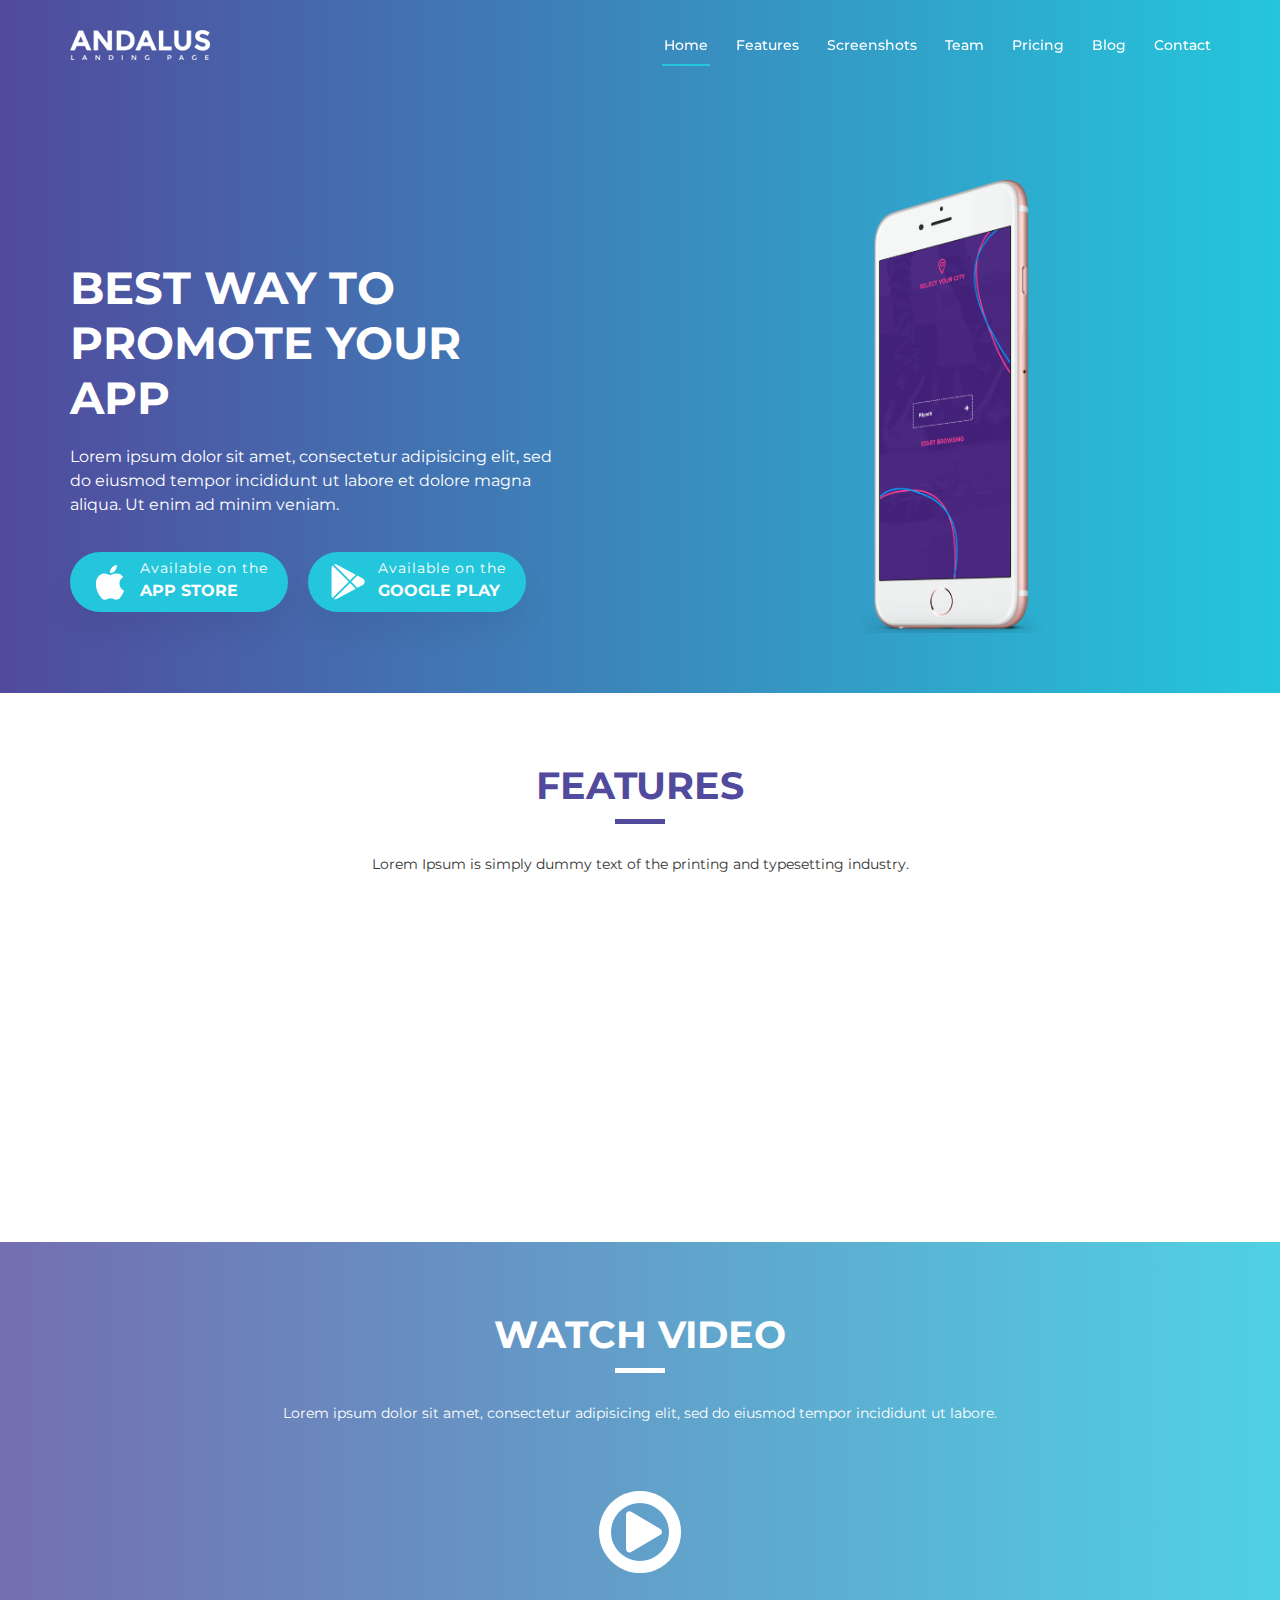
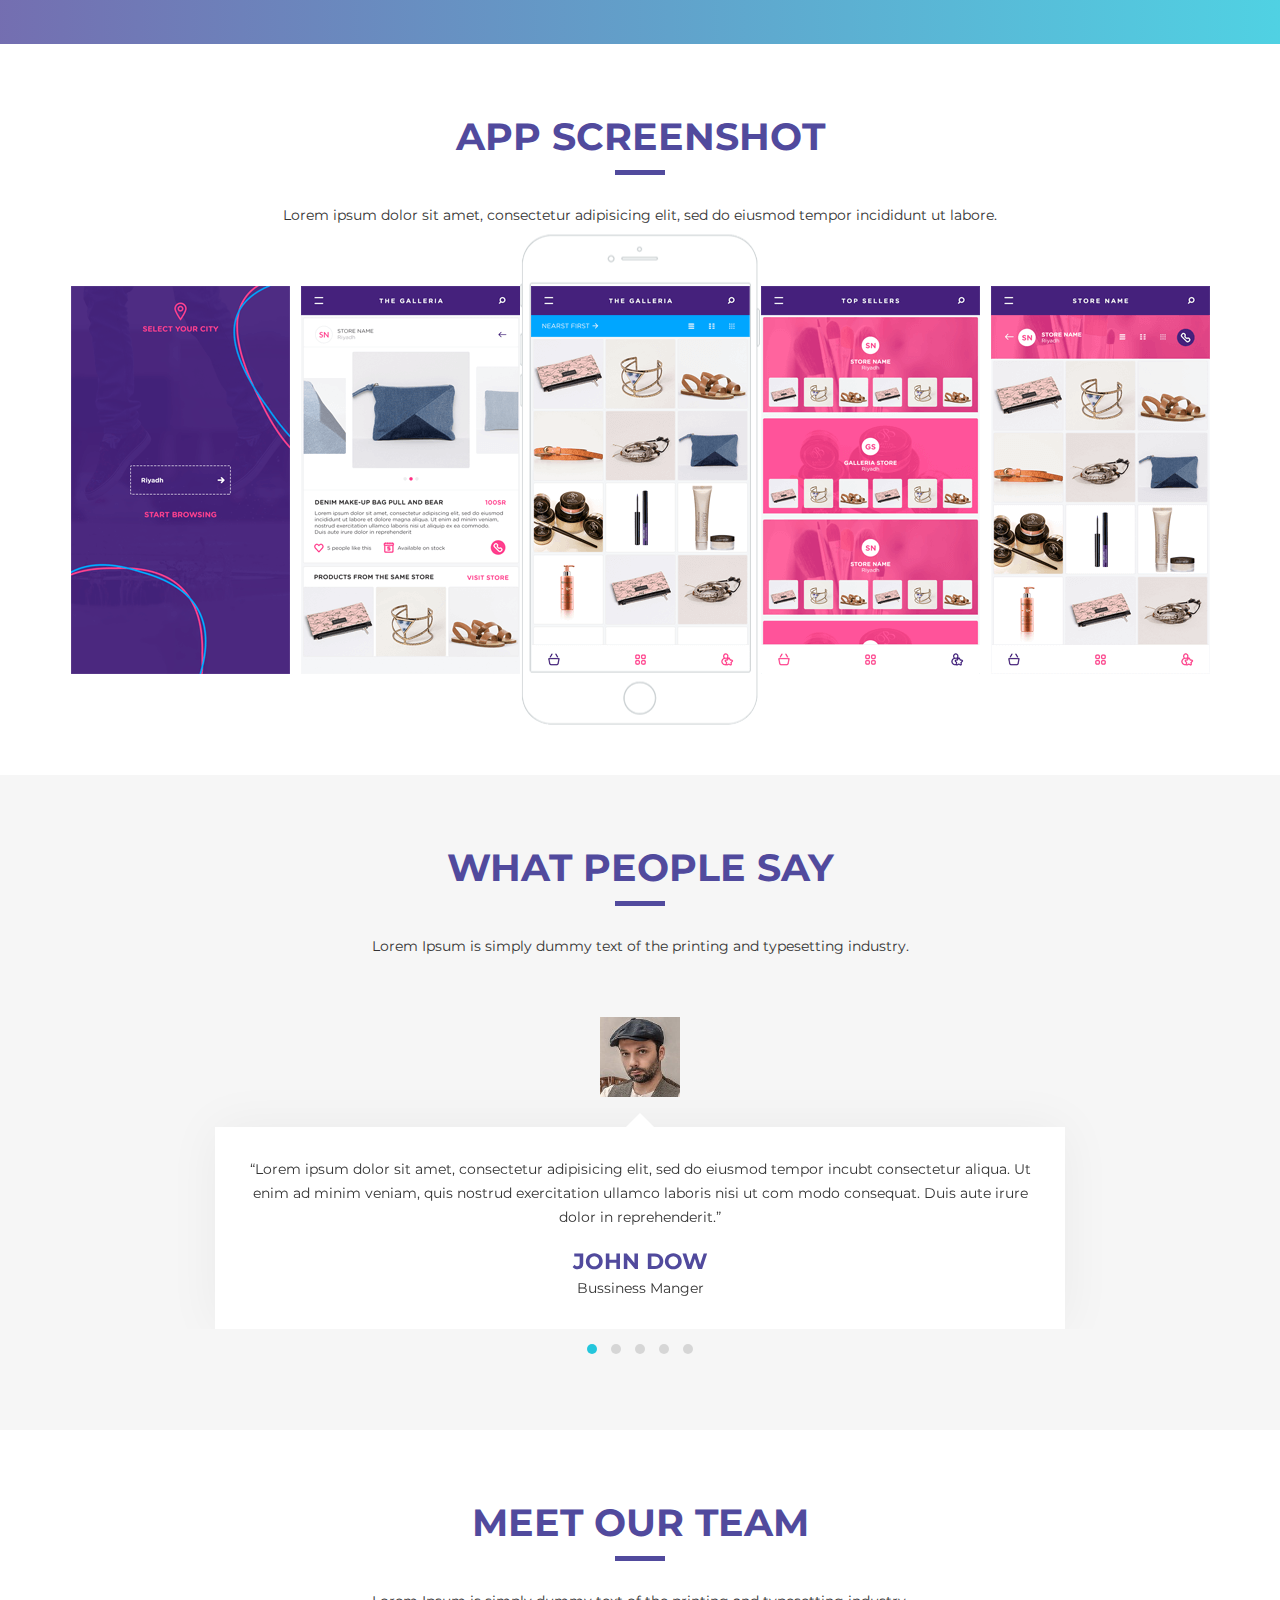
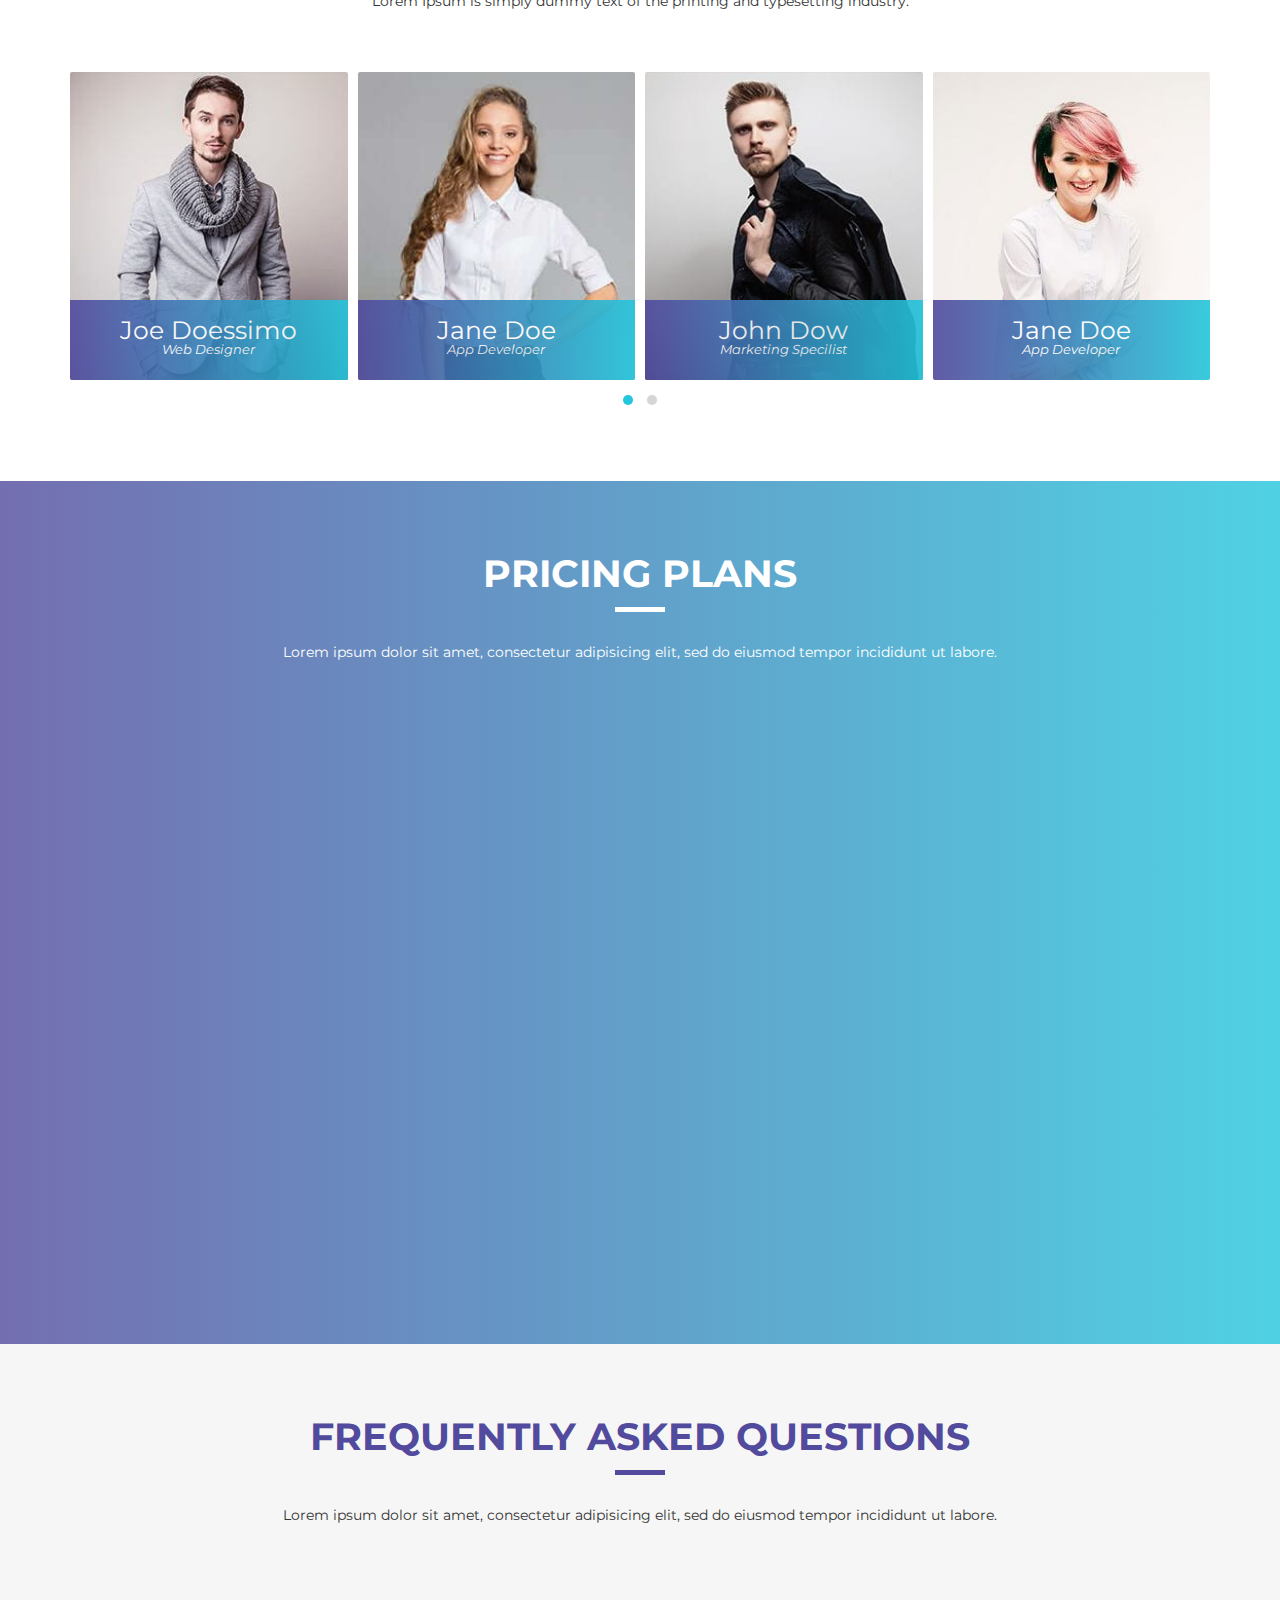
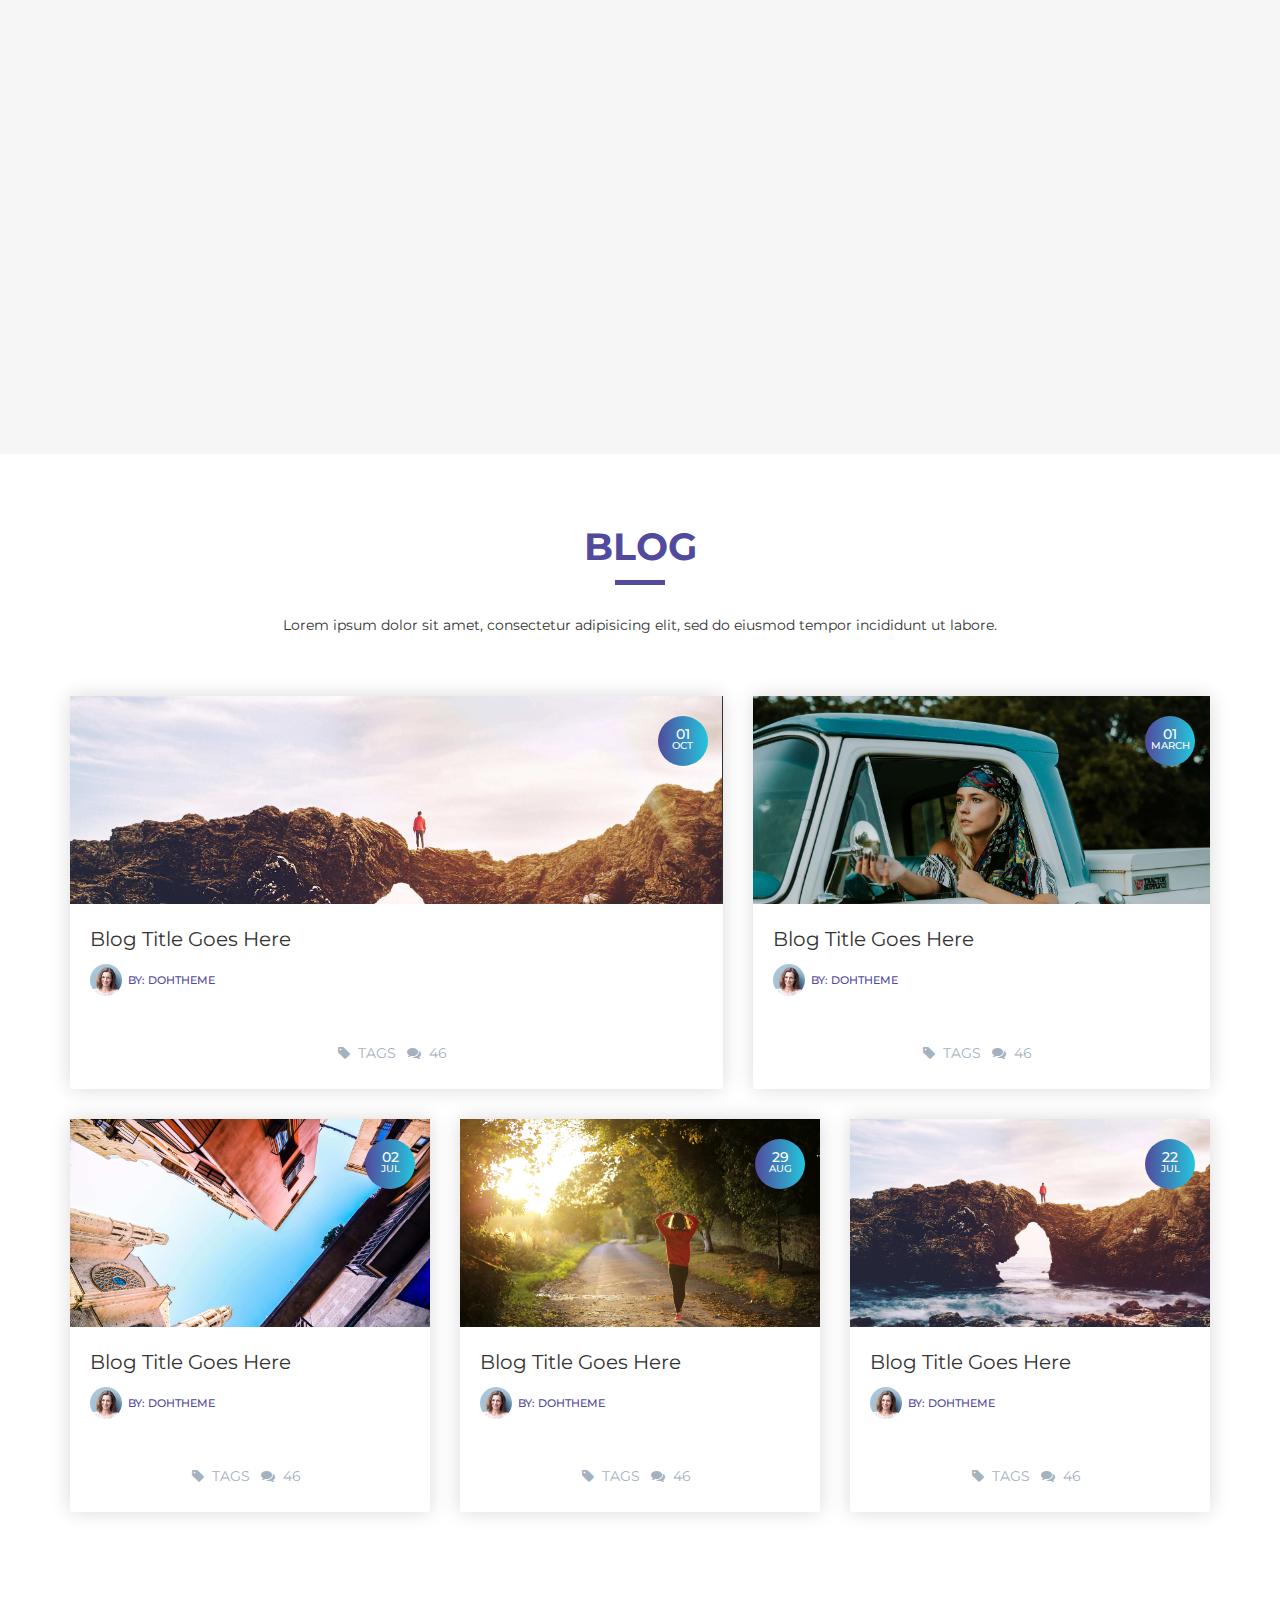
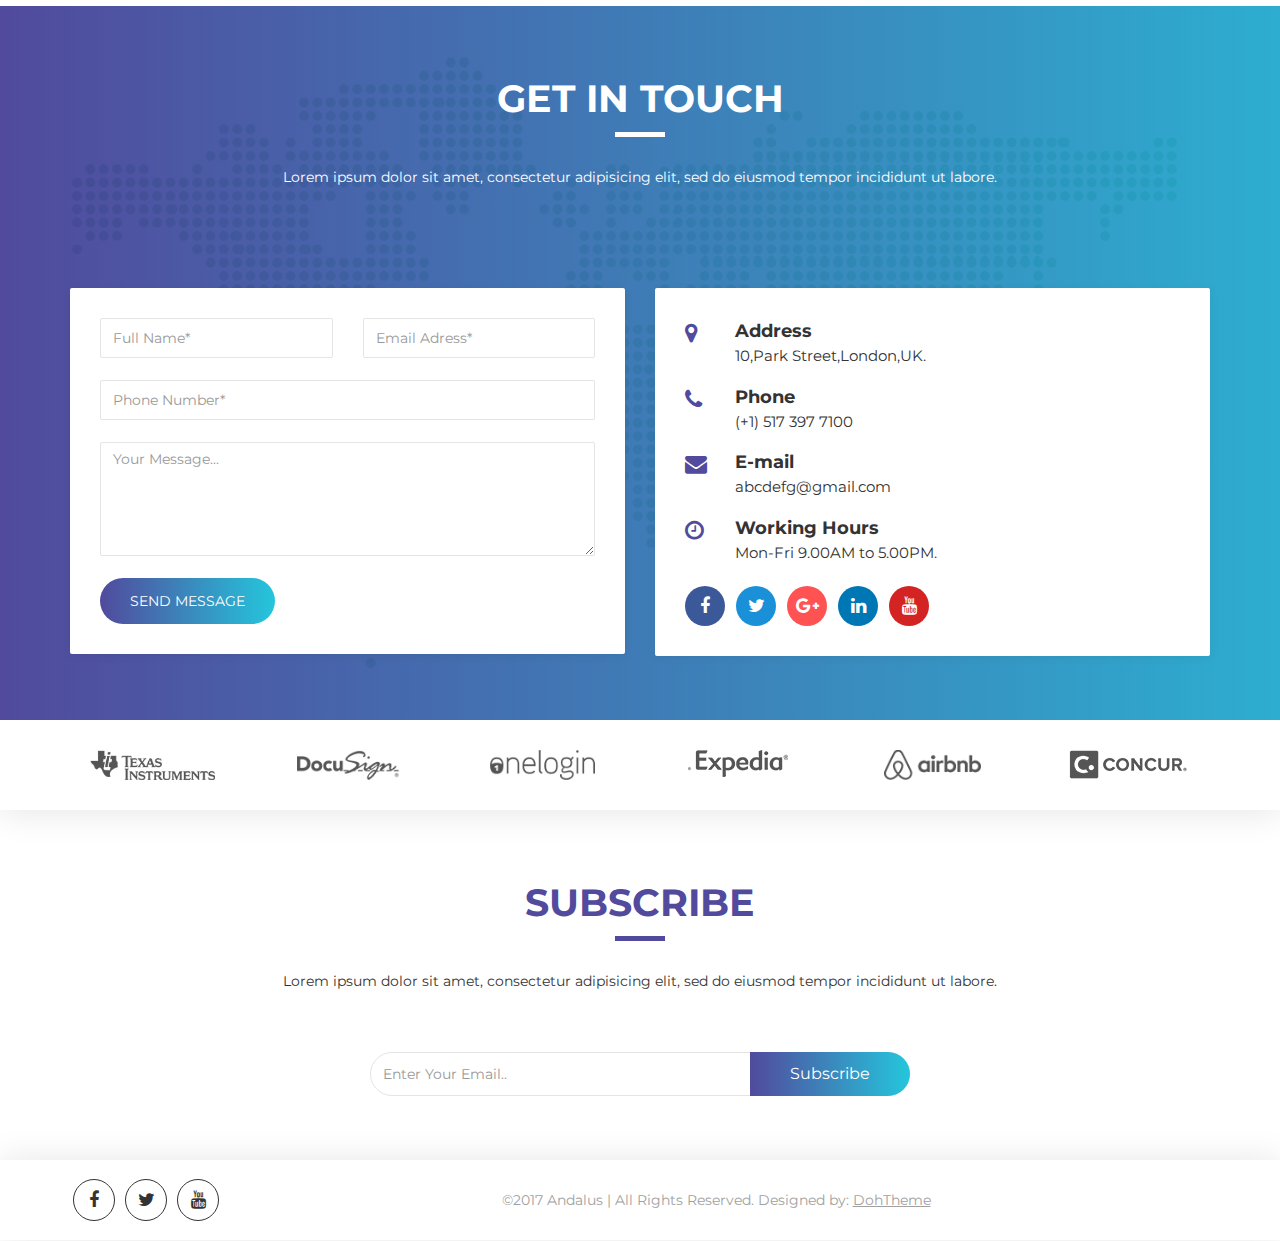
<file: index.html>
<!Doctype html>
<html lang="zxx">
    
<!-- Mirrored from dohtheme.com/demo/html/andalus/ by HTTrack Website Copier/3.x [XR&CO'2014], Thu, 14 Sep 2017 04:26:06 GMT -->
<head>
        <meta charset="utf-8">
        <meta name="viewport" content="width=device-width, initial-scale=1">
        <meta name="keywords" content="">
        <meta name="description" content="">
        <title>Andalus - App Landing Page</title>
        <link rel="stylesheet" href="3.3.7/css/bootstrap.min.css">
        <link href="https://fonts.googleapis.com/css?family=Montserrat:300,400,500,700" rel="stylesheet">
        <link rel="stylesheet" href="css/glyphs/fa/font-awesome.min.css" type="text/css">
        <link rel="stylesheet" href="css/inc/animate.css" type="text/css">
        <link rel="stylesheet" href="css/inc/lity.min.css" type="text/css">
        <link rel="stylesheet" href="css/inc/owl.carousel.min.css" type="text/css">
        <link rel="stylesheet" href="css/inc/owl.theme.default.min.css" type="text/css">
        <link rel="stylesheet" href="css/style.css" type="text/css">
    </head>

    <body>

      <!-- BEGIN PRELOADER -->
      <div class="preloader">
        <div class="sk-folding-cube">
          <div class="sk-cube1 sk-cube"></div>
          <div class="sk-cube2 sk-cube"></div>
          <div class="sk-cube4 sk-cube"></div>
          <div class="sk-cube3 sk-cube"></div>
        </div>
      </div>
       <!-- END PRELOADER  -->

      <header id="header" class="home-solid">
        <div class="header-overlay has-gradient"></div>
        <nav class="navbar navbar-default navbar-fixed-top">
          <div class="container">
            <div class="navbar-header">
              <button type="button" class="navbar-toggle collapsed" data-toggle="collapse" data-target="#bs-example-navbar-collapse-1" aria-expanded="false">
                <span class="sr-only">Toggle navigation</span>
                <span class="icon-bar"></span>
                <span class="icon-bar"></span>
                <span class="icon-bar"></span>
              </button>
              <a class="navbar-brand" href="#">
                <img src="img/logo.png" alt="Website Logo">
              </a>
            </div>
            <div class="collapse navbar-collapse" id="bs-example-navbar-collapse-1">
              <ul class="nav navbar-nav navbar-right" id="nav">
                <li class="active"><a href="#home">Home</a></li>
                <li><a href="#features">Features</a></li>
                <li><a href="#gallery">Screenshots</a></li>
                <li><a href="#team">Team</a></li>
                <li><a href="#pricing">Pricing</a></li>
                <li><a href="#blogs">Blog</a></li>
                <li><a href="#gettouch">Contact</a></li>
              </ul>
            </div>
          </div>
        </nav>

        <!-- BEGIN HERO SECTION -->
        <div id="home" class="hero">
          <div class="container">
            <div class="row">
              <div class="col-xs-12 col-md-8">
                <div class="hero__info">
                  <h2>Best Way To Promote Your App</h2>
                  <p>Lorem ipsum dolor sit amet, consectetur adipisicing elit, sed do eiusmod tempor incididunt ut labore et dolore magna aliqua. Ut enim ad minim veniam.</p>
                </div>
                <div class="hero__download">
                  <a href="#">
                    <svg enable-background="new 0 0 56.693 56.693" height="40px" width="40px" version="1.1" viewBox="0 0 56.693 56.693" xml:space="preserve" xmlns="http://www.w3.org/2000/svg" xmlns:xlink="http://www.w3.org/1999/xlink">
                      <g>
                        <path d="M41.777,30.517c-0.062-6.232,5.082-9.221,5.312-9.372c-2.891-4.227-7.395-4.807-8.998-4.873   c-3.83-0.389-7.477,2.256-9.42,2.256c-1.939,0-4.941-2.199-8.117-2.143c-4.178,0.062-8.029,2.43-10.179,6.17   c-4.339,7.527-1.11,18.682,3.118,24.791c2.067,2.986,4.532,6.346,7.766,6.223c3.117-0.123,4.293-2.016,8.061-2.016   s4.826,2.016,8.123,1.953c3.352-0.061,5.477-3.043,7.527-6.041c2.373-3.469,3.35-6.828,3.408-6.998   C48.305,40.433,41.844,37.958,41.777,30.517z"/><path d="M35.582,12.229c1.715-2.082,2.877-4.975,2.561-7.855c-2.475,0.1-5.471,1.645-7.248,3.725   c-1.592,1.846-2.984,4.785-2.611,7.613C31.045,15.926,33.861,14.307,35.582,12.229z"/>
                      </g>
                    </svg>
                    <span>Available on the</span>
                    <h5>APP STORE</h5>
                  </a>
                  <a href="#">
                    <svg style="enable-background:new 0 0 56.6934 56.6934;" height="40px" width="40px" version="1.1" viewBox="0 0 56.6934 56.6934" xml:space="preserve" xmlns="http://www.w3.org/2000/svg" xmlns:xlink="http://www.w3.org/1999/xlink">
                      <g>
                        <path d="M39.332,18.0622L12.6744,3.7905C11.2891,3.0489,9.787,3.011,8.4869,3.485l22.7111,22.7111L39.332,18.0622z"/>
                        <path d="M49.2731,23.3844l-7.6787-4.1109l-8.6595,8.6594l8.6595,8.6595l7.6786-4.111   C52.9054,30.5368,52.9054,25.329,49.2731,23.3844z"/>
                        <path d="M6.4077,4.8794C5.5932,5.7746,5.0798,6.9697,5.0798,8.339v39.1878c0,1.3693,0.5134,2.5645,1.3278,3.4597l23.0536-23.0536   L6.4077,4.8794z"/>
                        <path d="M8.4869,52.3809c1.3,0.4739,2.8022,0.4362,4.1875-0.3055L39.332,37.8037l-8.1339-8.1339L8.4869,52.3809z"/>
                      </g>
                    </svg>
                    <span>Available on the</span>
                    <h5>GOOGLE PLAY</h5>
                  </a>
                </div>
              </div>
              <div class="hidden-xs hidden-sm col-md-4">
                <div class="hero__img">
                  <img src="img/mockup.png" alt="">
                </div>
              </div>
            </div>
          </div>
        </div>
        <!-- END HERO SECTION -->

      </header>

      <main id="main">

        <!-- BEGIN FEATURES SECTION -->
        <section id="features" class="section-padding">
          <div class="headline text-center">
            <h3>features</h3>
            <p>Lorem Ipsum is simply dummy text of the printing and typesetting industry.</p>
          </div>
          <div class="container">
            <div class="row">
              <div class="col-md-4 col-sm-6 wow fadeIn" data-wow-duration="2s">
                <div class="feature">
                  <img src="img/interface.png" alt="">
                  <h2>Flexible Interface</h2>
                  <p>Lorem ipsum dolor sit amt, consectet adop adipisicing elit, sed do eiusmod tepo raraincididunt ugt labore.</p>
                </div>
              </div>
              <div class="col-md-4 col-sm-6 wow fadeIn" data-wow-duration="2s" data-wow-delay="0.3s">
                <div class="feature">
                  <img src="img/updates.png" alt="">
                  <h2>Features & Updates</h2>
                  <p>Lorem ipsum dolor sit amt, consectet adop adipisicing elit, sed do eiusmod tepo raraincididunt ugt labore.</p>
                </div>
              </div>
              <div class="col-md-4 col-sm-6 wow fadeIn" data-wow-duration="2s" data-wow-delay="0.6s">
                <div class="feature">
                  <img src="img/security.png" alt="F">
                  <h2>Security</h2>
                  <p>Lorem ipsum dolor sit amt, consectet adop adipisicing elit, sed do eiusmod tepo raraincididunt ugt labore.</p>
                </div>
              </div>
            </div>
          </div>
        </section>
        <!-- END FEATURES SECTION -->

        <!-- BEGIN SECTION VIDEO -->
        <section class="video section-padding" style="background-image: url('img/video-bg.jpg');">
          <div class="video__overlay has-gradient"></div>
          <div class="container">
            <div class="headline text-center">
              <h3>Watch video</h3>
              <p>Lorem ipsum dolor sit amet, consectetur adipisicing elit,
                sed do eiusmod tempor incididunt ut labore.</p>
            </div>
            <a href="http://www.youtube.com/watch?v=XSGBVzeBUbk" class="video__action text-center" data-lity="">
              <i class="fa fa-play-circle-o"></i>
            </a>
          </div>
        </section>
        <!-- END SECTION VIDEO -->

        <!-- BEGIN GALLERY SECTION -->
        <section id="gallery" class="section-padding">
          <div class="container">
            <div class="headline text-center">
              <h3>app screenshot</h3>
              <p>Lorem ipsum dolor sit amet, consectetur adipisicing elit,
                sed do eiusmod tempor incididunt ut labore.</p>
            </div>
            <div class="row">
              <div class="col-xs-12">
                <div id="gallery__slider" class="owl-carousel owl-theme">
                  <div class="gallery__item text-center">
                    <img src="img/gallery1.png" alt="App Screenshot">
                  </div>
                  <div class="gallery__item text-center">
                    <img src="img/gallery2.png" alt="App Screenshot">
                  </div>
                  <div class="gallery__item text-center">
                    <img src="img/gallery3.png" alt="App Screenshot">
                  </div>
                  <div class="gallery__item text-center">
                    <img src="img/gallery4.png" alt="App Screenshot">
                  </div>
                  <div class="gallery__item text-center">
                    <img src="img/gallery5.png" alt="App Screenshot">
                  </div>
                  <div class="gallery__item text-center">
                    <img src="img/gallery6.png" alt="App Screenshot">
                  </div>
                </div>
              </div>
            </div>
          </div>
        </section>
        <!-- END GALLERY SECTION -->

        <!-- BEGIN TESTIMONIAL SECTION -->
        <section id="testimonial" class="testimon section-padding">
          <div class="container">
            <div class="headline text-center">
              <h3>what people say</h3>
              <p>Lorem Ipsum is simply dummy text of the printing and typesetting industry.</p>
            </div>
            <div id="testimon__slider" class="owl-carousel owl-theme">
              <div class="testimon__item">
                <div class="testimon__item--img">
                  <img src="img/testimonial.jpg" alt="">
                </div>
                <div class="testimon__item--text">
                  <q>Lorem ipsum dolor sit amet, consectetur adipisicing elit, sed do eiusmod tempor incubt consectetur aliqua. Ut enim ad minim veniam, quis nostrud exercitation ullamco laboris nisi ut com modo consequat. Duis aute irure dolor in reprehenderit.</q>
                  <h3>John Dow</h3>
                  <h5>Bussiness Manger</h5>
                </div>
              </div>
              <div class="testimon__item">
                <div class="testimon__item--img">
                  <img src="img/testimonial.jpg" alt="">
                </div>
                <div class="testimon__item--text">
                  <q>Lorem ipsum dolor sit amet, consectetur adipisicing elit, sed do eiusmod tempor incubt consectetur aliqua. Ut enim ad minim veniam, quis nostrud exercitation ullamco laboris nisi ut com modo consequat. Duis aute irure dolor in reprehenderit.</q>
                  <h3>John Dow</h3>
                  <h5>Bussiness Manger</h5>
                </div>
              </div>
              <div class="testimon__item">
                <div class="testimon__item--img">
                  <img src="img/testimonial.jpg" alt="">
                </div>
                <div class="testimon__item--text">
                  <q>Lorem ipsum dolor sit amet, consectetur adipisicing elit, sed do eiusmod tempor incubt consectetur aliqua. Ut enim ad minim veniam, quis nostrud exercitation ullamco laboris nisi ut com modo consequat. Duis aute irure dolor in reprehenderit.</q>
                  <h3>John Dow</h3>
                  <h5>Bussiness Manger</h5>
                </div>
              </div>
              <div class="testimon__item">
                <div class="testimon__item--img">
                  <img src="img/testimonial.jpg" alt="">
                </div>
                <div class="testimon__item--text">
                  <q>Lorem ipsum dolor sit amet, consectetur adipisicing elit, sed do eiusmod tempor incubt consectetur aliqua. Ut enim ad minim veniam, quis nostrud exercitation ullamco laboris nisi ut com modo consequat. Duis aute irure dolor in reprehenderit.</q>
                  <h3>John Dow</h3>
                  <h5>Bussiness Manger</h5>
                </div>
              </div>
              <div class="testimon__item">
                <div class="testimon__item--img">
                  <img src="img/testimonial.jpg" alt="">
                </div>
                <div class="testimon__item--text">
                  <q>Lorem ipsum dolor sit amet, consectetur adipisicing elit, sed do eiusmod tempor incubt consectetur aliqua. Ut enim ad minim veniam, quis nostrud exercitation ullamco laboris nisi ut com modo consequat. Duis aute irure dolor in reprehenderit.</q>
                  <h3>John Dow</h3>
                  <h5>Bussiness Manger</h5>
                </div>
              </div>
            </div>
          </div>
        </section>
        <!-- END TESTIMONIAL SECTION -->

        <!-- BEGIN TEAM SECTION -->
        <section id="team" class="section-padding">
          <div class="container">
            <div class="headline text-center">
              <h3>meet our team</h3>
              <p>Lorem Ipsum is simply dummy text of the printing and typesetting industry.</p>
            </div>

              <div id="team__slider" class="owl-carousel owl-theme">

                <div class="team__member">
                  <img src="img/team1.jpg" alt="Team Member">
                  <div class="team__member--info has-gradient">
                    <h4>Joe Doessimo</h4>
                    <h6>Web Designer</h6>
                    <ul class="team__member--social">
                      <li><a href="#"><i class="fa fa-facebook"></i></a></li>
                      <li><a href="#"><i class="fa fa-linkedin"></i></a></li>
                      <li><a href="#"><i class="fa fa-twitter"></i></a></li>
                      <li><a href="#"><i class="fa fa-instagram"></i></a></li>
                    </ul>
                  </div>
                </div>

                <div class="team__member">
                  <img src="img/team2.jpg" alt="Team Member">
                  <div class="team__member--info has-gradient">
                    <h4>Jane Doe</h4>
                    <h6>App Developer</h6>
                    <ul class="team__member--social">
                      <li><a href="#"><i class="fa fa-facebook"></i></a></li>
                      <li><a href="#"><i class="fa fa-linkedin"></i></a></li>
                      <li><a href="#"><i class="fa fa-twitter"></i></a></li>
                      <li><a href="#"><i class="fa fa-instagram"></i></a></li>
                    </ul>
                  </div>
                </div>

                <div class="team__member">
                  <img src="img/team3.jpg" alt="Team Member">
                  <div class="team__member--info has-gradient">
                    <h4>John Dow</h4>
                    <h6>Marketing Specilist</h6>
                    <ul class="team__member--social">
                      <li><a href="#"><i class="fa fa-facebook"></i></a></li>
                      <li><a href="#"><i class="fa fa-linkedin"></i></a></li>
                      <li><a href="#"><i class="fa fa-twitter"></i></a></li>
                      <li><a href="#"><i class="fa fa-instagram"></i></a></li>
                    </ul>
                  </div>
                </div>

                <div class="team__member">
                  <img src="img/team4.jpg" alt="Team Member">
                  <div class="team__member--info has-gradient">
                    <h4>Jane Doe</h4>
                    <h6>App Developer</h6>
                    <ul class="team__member--social">
                      <li><a href="#"><i class="fa fa-facebook"></i></a></li>
                      <li><a href="#"><i class="fa fa-linkedin"></i></a></li>
                      <li><a href="#"><i class="fa fa-twitter"></i></a></li>
                      <li><a href="#"><i class="fa fa-instagram"></i></a></li>
                    </ul>
                  </div>
                </div>

                <div class="team__member">
                  <img src="img/team1.jpg" alt="Team Member">
                  <div class="team__member--info has-gradient">
                    <h4>Joe Doessimo</h4>
                    <h6>Web Designer</h6>
                    <ul class="team__member--social">
                      <li><a href="#"><i class="fa fa-facebook"></i></a></li>
                      <li><a href="#"><i class="fa fa-linkedin"></i></a></li>
                      <li><a href="#"><i class="fa fa-twitter"></i></a></li>
                      <li><a href="#"><i class="fa fa-instagram"></i></a></li>
                    </ul>
                  </div>
                </div>

                <div class="team__member">
                  <img src="img/team2.jpg" alt="Team Member">
                  <div class="team__member--info has-gradient">
                    <h4>Jane Doe</h4>
                    <h6>App Developer</h6>
                    <ul class="team__member--social">
                      <li><a href="#"><i class="fa fa-facebook"></i></a></li>
                      <li><a href="#"><i class="fa fa-linkedin"></i></a></li>
                      <li><a href="#"><i class="fa fa-twitter"></i></a></li>
                      <li><a href="#"><i class="fa fa-instagram"></i></a></li>
                    </ul>
                  </div>
                </div>

              </div>
          </div>
        </section>
        <!-- END TEAM SECTION -->

        <!-- BEGIN PRICING SECTION -->
        <section id="pricing" class="price section-padding" style="background-image: url('img/price-bg.jpg');">
          <div class="price__overlay has-gradient"></div>
          <div class="container">
            <div class="headline text-center">
              <h3>Pricing Plans</h3>
              <p>Lorem ipsum dolor sit amet, consectetur adipisicing elit,
                sed do eiusmod tempor incididunt ut labore.</p>
            </div>
            <div class="row">
              <div class="col-md-4 col-sm-6 wow fadeIn" data-wow-duration="2s">
                <div class="price__table text-center">
                  <div class="price__title">
                    <h3>Basic</h3>
                    <h5>Single user license</h5>
                  </div>
                  <div class="price__cost">
                    <span>$</span>
                    4.99
                    <small>per month</small>
                  </div>
                  <ul>
                    <li>1 GB of space</li>
                    <li>Real-time sync</li>
                    <li>Unlimited Attachments</li>
                    <li>Customize Themes</li>
                    <li>Priority email support</li>
                  </ul>
                  <div class="price__select">
                    <a href="#" class="button-action">select plan</a>
                  </div>
                </div>
              </div>
              <div class="col-md-4 col-sm-6 wow fadeIn" data-wow-duration="2s" data-wow-delay="0.3s">
                <div class="price__table text-center recommended">
                  <div class="price__title">
                    <h3>Standard</h3>
                    <h5>Extended user license</h5>
                  </div>
                  <div class="price__cost">
                    <span>$</span>
                    14.99
                    <small>per month</small>
                  </div>
                  <ul>
                    <li>1 GB of space</li>
                    <li>Real-time sync</li>
                    <li>Unlimited Attachments</li>
                    <li>Customize Themes</li>
                    <li>Priority email support</li>
                  </ul>
                  <div class="price__select">
                    <a href="#" class="button">select plan</a>
                  </div>
                </div>
              </div>
              <div class="col-md-4 col-sm-6 col-sm-offset-3 col-md-offset-0 wow fadeIn" data-wow-duration="2s" data-wow-delay="0.6s">
                <div class="price__table text-center">
                  <div class="price__title">
                    <h3>Premium</h3>
                    <h5>Multi user license</h5>
                  </div>
                  <div class="price__cost">
                    <span>$</span>
                    19.99
                    <small>per month</small>
                  </div>
                  <ul>
                    <li>1 GB of space</li>
                    <li>Real-time sync</li>
                    <li>Unlimited Attachments</li>
                    <li>Customize Themes</li>
                    <li>Priority email support</li>
                  </ul>
                  <div class="price__select">
                    <a href="#" class="button-action">select plan</a>
                  </div>
                </div>
              </div>
            </div>
          </div>
        </section>
        <!-- END PRICING SECTION -->

        <!-- BEGIN FAQ SECTION -->
        <section id="faqs" class="faq section-padding">
          <div class="container">
            <div class="headline text-center">
              <h3>Frequently asked questions</h3>
              <p>Lorem ipsum dolor sit amet, consectetur adipisicing elit,
                sed do eiusmod tempor incididunt ut labore.</p>
            </div>
            <div class="row">
              <div class="col-md-6 wow fadeIn" data-wow-duration="2s">
                <div class="panel-group" id="accordion" role="tablist" aria-multiselectable="true">
                  <div class="panel">
                    <div class="panel-heading" role="tab" id="heading_1">
                      <h4 class="panel-title">
                        <a class="" role="button" data-toggle="collapse" data-parent="#accordion" href="#collapse_1" aria-expanded="false" aria-controls="collapse_1">
                          Is the app available in all countries?
                        </a>
                      </h4>
                    </div>
                    <div id="collapse_1" class="panel-collapse collapse in" role="tabpanel" aria-labelledby="heading_1" aria-expanded="true" style="">
                      <div class="panel-body">
                        Lorem ipsum dolor sit amet, consectetur adipisicing elit. Harum tenetur dicta commodi, totam atque fugit ut magnam laboriosam dignissimos dolorum minus quia sed distinctio in mollitia laborum sint delectus accusamus!
                      </div>
                    </div>
                  </div>
                  <div class="panel">
                    <div class="panel-heading" role="tab" id="heading_2">
                      <h4 class="panel-title">
                        <a class="collapsed" role="button" data-toggle="collapse" data-parent="#accordion" href="#collapse_2" aria-expanded="false" aria-controls="collapse_2">
                        How can I manage or stop the notifications I receive?
                        </a>
                      </h4>
                    </div>
                    <div id="collapse_2" class="panel-collapse collapse" role="tabpanel" aria-labelledby="heading_2" aria-expanded="false" style="height: 0px;">
                      <div class="panel-body">
                        Lorem ipsum dolor sit amet, consectetur adipisicing elit. Harum tenetur dicta commodi, totam atque fugit ut magnam laboriosam dignissimos dolorum minus quia sed distinctio in mollitia laborum sint delectus accusamus!
                      </div>
                    </div>
                  </div>
                  <div class="panel">
                    <div class="panel-heading" role="tab" id="heading_3">
                      <h4 class="panel-title">
                        <a class="collapsed" role="button" data-toggle="collapse" data-parent="#accordion" href="#collapse_3" aria-expanded="false" aria-controls="collapse_2">
                          Can I use the subscription on more than one device?
                        </a>
                      </h4>
                    </div>
                    <div id="collapse_3" class="panel-collapse collapse" role="tabpanel" aria-labelledby="heading_3" aria-expanded="false" style="height: 0px;">
                      <div class="panel-body">
                          Lorem ipsum dolor sit amet, consectetur adipisicing elit. Harum tenetur dicta commodi, totam atque fugit ut magnam laboriosam dignissimos dolorum minus quia sed distinctio in mollitia laborum sint delectus accusamus!
                      </div>
                    </div>
                  </div>
                  <div class="panel">
                    <div class="panel-heading" role="tab" id="heading_4">
                      <h4 class="panel-title">
                        <a class="collapsed" role="button" data-toggle="collapse" data-parent="#accordion" href="#collapse_4" aria-expanded="false" aria-controls="collapse_2">
                          Can I use the subscription on more than one device?
                        </a>
                      </h4>
                    </div>
                    <div id="collapse_4" class="panel-collapse collapse" role="tabpanel" aria-labelledby="heading_4" aria-expanded="false" style="height: 0px;">
                      <div class="panel-body">
                        Lorem ipsum dolor sit amet, consectetur adipisicing elit. Harum tenetur dicta commodi, totam atque fugit ut magnam laboriosam dignissimos dolorum minus quia sed distinctio in mollitia laborum sint delectus accusamus!
                      </div>
                    </div>
                  </div>
                </div>
              </div>
              <div class="col-md-6 wow fadeIn" data-wow-duration="2s" data-wow-delay="0.3s">
                <div class="faq__img">
                  <img src="img/mockup.png" alt="FAQ Image">
                </div>
              </div>
            </div>
          </div>
        </section>
        <!-- END FAQ SECTION -->

        <!-- BEGIN BLOG SECTION -->
        <section id="blogs" class="blog section-padding">
          <div class="container">
            <div class="headline text-center">
              <h3>Blog</h3>
              <p>Lorem ipsum dolor sit amet, consectetur adipisicing elit,
                sed do eiusmod tempor incididunt ut labore.</p>
            </div>
            <div class="row">
              <div class="col-md-7">
                <article class="blog__item">
                  <div class="blog__item--img">
                    <img src="img/blog1.jpg" alt="Article Thumbnail">
                  </div>
                  <div class="blog__item--date has-gradient">
                    <span class="day">01</span>
                    <span class="month">oct</span>
                  </div>
                  <div class="blog__item--content">
                    <h3><a href="blog-post-right-sidebar.html">Blog Title Goes Here</a></h3>
                    <span class="blog__item--author">
                      <img src="img/author.png" alt="Author Avatar">
                      By: DohTheme
                    </span>
                    <p class="blog__item--desc">
                      Lorem ipsum dolor sit amet, consectetur adipisicing elit, sed do eiusmod tempor incididunt ut labore et dolore magna aliqua. Ut enim ad minim veniam, quis nostrud exercitation ullamco laboris nisi ut aliquip ex ea commodo consequat. Duis aute irure dolor in reprehenderit
                    </p>
                    <ul class="blog__item--info">
                      <li><a href="#"><i class="fa fa-tag"></i>tags</a></li>
                      <li><a href="#"><i class="fa fa-comments"></i>46</a></li>
                    </ul>
                  </div>
                </article>
              </div>
              <div class="col-md-5">
                <article class="blog__item">
                  <div class="blog__item--img">
                    <img src="img/blog2.jpg" alt="Article Thumbnail">
                  </div>
                  <div class="blog__item--date has-gradient">
                    <span class="day">01</span>
                    <span class="month">march</span>
                  </div>
                  <div class="blog__item--content">
                    <h3><a href="blog-post-right-sidebar.html">Blog Title Goes Here</a></h3>
                    <span class="blog__item--author">
                      <img src="img/author.png" alt="Author Avatar">
                      By: DohTheme
                    </span>
                    <p class="blog__item--desc">
                      Lorem ipsum dolor sit amet, consectetur adipisicing elit, sed do eiusmod tempor incididunt ut labore et dolore magna aliqua. Ut enim ad minim veniam, quis nostrud exercitation ullamco laboris nisi ut aliquip ex ea commodo consequat. Duis aute irure dolor in reprehenderit
                    </p>
                    <ul class="blog__item--info">
                      <li><a href="#"><i class="fa fa-tag"></i>tags</a></li>
                      <li><a href="#"><i class="fa fa-comments"></i>46</a></li>
                    </ul>
                  </div>
                </article>
              </div>
            </div>
            <div class="row">
              <div class="col-md-4">
                <article class="blog__item">
                  <div class="blog__item--img">
                    <img src="img/blog3.jpg" alt="Article Thumbnail">
                  </div>
                  <div class="blog__item--date has-gradient">
                    <span class="day">02</span>
                    <span class="month">jul</span>
                  </div>
                  <div class="blog__item--content">
                    <h3><a href="blog-post-right-sidebar.html">Blog Title Goes Here</a></h3>
                    <span class="blog__item--author">
                      <img src="img/author.png" alt="Author Avatar">
                      By: DohTheme
                    </span>
                    <p class="blog__item--desc">
                      Lorem ipsum dolor sit amet, consectetur adipisicing elit, sed do eiusmod tempor incididunt ut labore et
                    </p>
                    <ul class="blog__item--info">
                      <li><a href="#"><i class="fa fa-tag"></i>tags</a></li>
                      <li><a href="#"><i class="fa fa-comments"></i>46</a></li>
                    </ul>
                  </div>
                </article>
              </div>
              <div class="col-md-4">
                <article class="blog__item">
                  <div class="blog__item--img">
                    <img src="img/blog4.jpg" alt="Article Thumbnail">
                  </div>
                  <div class="blog__item--date has-gradient">
                    <span class="day">29</span>
                    <span class="month">aug</span>
                  </div>
                  <div class="blog__item--content">
                    <h3><a href="blog-post-right-sidebar.html">Blog Title Goes Here</a></h3>
                    <span class="blog__item--author">
                      <img src="img/author.png" alt="Author Avatar">
                      By: DohTheme
                    </span>
                    <p class="blog__item--desc">
                      Lorem ipsum dolor sit amet, consectetur adipisicing elit, sed do eiusmod tempor incididunt ut labore et dolore magna aliqua. Ut enim ad minim veniam, quis nostrud exercitation
                    </p>
                    <ul class="blog__item--info">
                      <li><a href="#"><i class="fa fa-tag"></i>tags</a></li>
                      <li><a href="#"><i class="fa fa-comments"></i>46</a></li>
                    </ul>
                  </div>
                </article>
              </div>
              <div class="col-md-4">
                <article class="blog__item">
                  <div class="blog__item--img">
                    <img src="img/blog1.jpg" alt="Article Thumbnail">
                  </div>
                  <div class="blog__item--date has-gradient">
                    <span class="day">22</span>
                    <span class="month">jul</span>
                  </div>
                  <div class="blog__item--content">
                    <h3><a href="blog-post-right-sidebar.html">Blog Title Goes Here</a></h3>
                    <span class="blog__item--author">
                      <img src="img/author.png" alt="Author Avatar">
                      By: DohTheme
                    </span>
                    <p class="blog__item--desc">
                      Lorem ipsum dolor sit amet, consectetur adipisicing elit, sed do eiusmod tempor incididunt ut labore et dolore magna aliqua. Ut enim ad minim veniam, quis nostrud exercitation ullamco laboris nisi u
                    </p>
                    <ul class="blog__item--info">
                      <li><a href="#"><i class="fa fa-tag"></i>tags</a></li>
                      <li><a href="#"><i class="fa fa-comments"></i>46</a></li>
                    </ul>
                  </div>
                </article>
              </div>
            </div>
          </div>
        </section>
        <!-- BEGIN BLOG SECTION -->

        <!-- BEGIN CONTACT SECTION -->
        <section id="gettouch" class="contact section-padding">
          <div class="video__overlay has-gradient"></div>
          <div class="container">
            <div class="headline text-center">
              <h3>Get In Touch</h3>
              <p>Lorem ipsum dolor sit amet, consectetur adipisicing elit,
                sed do eiusmod tempor incididunt ut labore.</p>
            </div>

            <div class="row">
              <div class="col-md-6">
                <div class="contact__message">
                  <!--begin success message -->
                  <p class="contact__success has-gradient" style="display:none;">We received your message and you'll hear from us soon. Thank You!</p>
                  <!--end success message -->

                  <!--begin contact form -->
                  <form id="contact-form" class="contact__form" action="http://dohtheme.com/demo/html/andalus/php/contact.php" method="post">

                    <div class="row">
                      <div class="col-md-6">
                        <div class="form-group">
                          <input class="form-control" required="" name="contact_names" placeholder="Full Name*" type="text">
                        </div>
                      </div>
                      <div class="col-md-6">
                        <div class="form-group">
                          <input class="form-control" required="" name="contact_email" placeholder="Email Adress*" type="email">
                        </div>
                      </div>
                    </div>
                    <div class="row">
                      <div class="col-xs-12">
                        <div class="form-group">
                          <input class="form-control" required="" name="contact_phone" placeholder="Phone Number*" type="text">
                        </div>
                      </div>
                      <div class="col-xs-12">
                        <div class="form-group">
                          <textarea class="form-control" rows="5" cols="20" name="contact_message" placeholder="Your Message..."></textarea>
                        </div>
                      </div>
                    </div>

                    <input value="Send Message" id="submit-button" class="button" type="submit">

                  </form>
                  <!--end contact form -->
                </div>
              </div>
              <div class="col-md-6">
                <div class="contact__info">
                  <div class="contact__info--address">
                    <i class="fa fa-map-marker"></i>
                    <span>Address</span>
                    10,Park Street,London,UK.
                  </div>
                  <div class="contact__info--phone">
                    <i class="fa fa-phone"></i>
                    <span>Phone</span>
                    (+1) 517 397 7100
                  </div>
                  <div class="contact__info--mail">
                    <i class="fa fa-envelope"></i>
                    <span>E-mail</span>
                    abcdefg@gmail.com
                  </div>
                  <div class="contact__info--hours">
                    <i class="fa fa-clock-o"></i>
                    <span>Working Hours</span>
                    Mon-Fri 9.00AM to 5.00PM.
                  </div>
                  <ul class="contact__info--social">
                    <li><a href="#" class="f_facebook"><i class="fa fa-facebook"></i></a></li>
                    <li><a href="#" class="f_twitter"><i class="fa fa-twitter"></i></a></li>
                    <li><a href="#" class="f_google"><i class="fa fa-google-plus"></i></a></li>
                    <li><a href="#" class="f_linkedin"><i class="fa fa-linkedin"></i></a></li>
                    <li><a href="#" class="f_youtube"><i class="fa fa-youtube"></i></a></li>
                  </ul>
                </div>
              </div>
            </div>

          </div>
        </section>

        <!-- BEGIN CLIENTS SECTION -->
        <div id="clients" class="clients">
         <div class="container">
          <div class="row text-center">

            <div class="col-lg-2 col-md-4 col-xs-6">
              <img src="img/logo-1.png" alt="Client Logo">
            </div>

            <div class="col-lg-2 col-md-4 col-xs-6">
              <img src="img/logo-2.png" alt="Client Logo">
            </div>

            <div class="col-lg-2 col-md-4 col-xs-6">
              <img src="img/logo-3.png" alt="Client Logo">
            </div>

            <div class="col-lg-2 col-md-4 col-xs-6">
              <img src="img/logo-4.png" alt="Client Logo">
            </div>

            <div class="col-lg-2 col-md-4 col-xs-6">
              <img src="img/logo-5.png" alt="Client Logo">
            </div>

            <div class="col-lg-2 col-md-4 col-xs-6">
              <img src="img/logo-6.png" alt="Client Logo">
            </div>

          </div>
         </div>
       </div>
        <!-- END CLIENTS SECTION -->

        <!-- BEGIN NEWSLETTER SECTION -->
        <section id="newsletter" class="subscribe section-padding">
          <div class="container">
            <div class="headline text-center">
              <h3>Subscribe</h3>
              <p>Lorem ipsum dolor sit amet, consectetur adipisicing elit,
                sed do eiusmod tempor incididunt ut labore.</p>
            </div>

            <div class="col-md-6 col-md-offset-3 subscribe__container">

	            <!--begin success_box -->
	            <p class="subscribe__success has-gradient" style="display:none;">We received your message and you'll hear from us soon. Thank You!</p>
	            <!--end success_box -->

              <!--begin newsletter-form -->
  		    		<form id="newsletter-form" class="subscribe__form" action="http://dohtheme.com/demo/html/andalus/php/newsletter.php" method="post">
  		    			<input type="email" name="nf_email" placeholder="Enter Your Email.." class="form-control">
  		    			<button class="subscribe__form--btn has-gradient" type="submit">Subscribe</button>
  		    		</form>
  		    		<!--end newsletter-form -->
		        </div>

          </div>
        </section>
        <!-- END NEWSLETTER SECTION -->

      </main>

      <footer id="footer">
        <div class="container">
          <ul class="footer__social">
            <li><a href="#"><i class="fa fa-facebook"></i></a></li>
            <li><a href="#"><i class="fa fa-twitter"></i></a></li>
            <li><a href="#"><i class="fa fa-youtube"></i></a></li>
          </ul>
          <div class="copyright">
            <p>&copy;2017 Andalus | All Rights Reserved. Designed by: <a href="https://themeforest.net/user/dohtheme">DohTheme</a></p>
          </div>
        </div>
      </footer>

    <!-- JavaScript goes here -->
    <script src="2.1.3/jquery.min.js"></script>
    <script src="3.3.7/js/bootstrap.min.js"></script>
    <script type="text/javascript" src="js/jquery.nav.js"></script>
    <script type="text/javascript" src="js/lity.min.js"></script>
    <script type="text/javascript" src="js/owl.carousel.min.js"></script>
    <script type="text/javascript" src="js/jquery.easing.min.js"></script>
    <script type="text/javascript" src="js/wow.min.js"></script>
    <script type="text/javascript" src="js/custom.js"></script>

    </body>


<!-- Mirrored from dohtheme.com/demo/html/andalus/ by HTTrack Website Copier/3.x [XR&CO'2014], Thu, 14 Sep 2017 04:29:15 GMT -->
</html>
</file>
<file: css/style.css>
html,
body,
div,
span,
applet,
object,
iframe,
h1,
h2,
h3,
h4,
h5,
h6,
p,
blockquote,
pre,
a,
abbr,
acronym,
address,
big,
cite,
code,
del,
dfn,
em,
img,
ins,
kbd,
q,
s,
samp,
strike,
sub,
sup,
tt,
var,
b,
u,
i,
center,
dl,
dt,
dd,
ol,
ul,
li,
fieldset,
form,
label,
legend,
table,
caption,
tbody,
tfoot,
thead,
tr,
th,
td,
article,
aside,
canvas,
details,
embed,
figure,
figcaption,
footer,
header,
hgroup,
menu,
nav,
output,
ruby,
section,
summary,
time,
mark,
audio,
video {
  margin: 0;
  padding: 0;
  border: 0;
  font-size: 100%;
  font: inherit;
  vertical-align: baseline; }

/* HTML5 display-role reset for older browsers */
article,
aside,
details,
figcaption,
figure,
footer,
header,
hgroup,
menu,
nav,
section,
main {
  display: block; }

ul,
li {
  list-style: none; }

select {
  width: 100%; }

input:focus {
  outline: 0; }

* {
  -webkit-box-sizing: border-box;
  box-sizing: border-box; }

html {
  -webkit-font-smoothing: antialiased;
  -moz-osx-font-smoothing: grayscale;
  text-rendering: optimizeLegibility; }

body {
  font-size: 16px;
  line-height: 1.5;
  font-family: "Montserrat", sans-serif;
  color: #333; }

img {
  display: inline-block;
  max-width: 100%;
  height: auto;
  vertical-align: middle;
  -ms-interpolation-mode: bicubic; }

a:hover,
a:focus,
a:active {
  text-decoration: none;
  outline: none; }

.button {
  display: inline-block;
  background: #24C6DC;
  /* fallback for old browsers */
  background: -webkit-linear-gradient(to right, #514A9D, #24C6DC);
  background: -webkit-gradient(linear, left top, right top, from(#514A9D), to(#24C6DC));
  background: -webkit-linear-gradient(left, #514A9D, #24C6DC);
  background: -o-linear-gradient(left, #514A9D, #24C6DC);
  background: linear-gradient(to right, #514A9D, #24C6DC);
  color: #fff;
  height: 46px;
  line-height: 46px;
  font-size: 0.875rem;
  text-transform: uppercase;
  padding: 0 30px;
  border: 0;
  border-radius: 44px;
  -webkit-transition: all 0.3s ease-in-out;
  -o-transition: all 0.3s ease-in-out;
  transition: all 0.3s ease-in-out; }
  .button:hover {
    background: #24C6DC;
    /* fallback for old browsers */
    background: -webkit-linear-gradient(to right, #24C6DC, #514A9D);
    background: -webkit-gradient(linear, left top, right top, from(#24C6DC), to(#514A9D));
    background: -webkit-linear-gradient(left, #24C6DC, #514A9D);
    background: -o-linear-gradient(left, #24C6DC, #514A9D);
    background: linear-gradient(to right, #24C6DC, #514A9D);
    color: #fff;
    -webkit-box-shadow: 2px 3px 5px 0 rgba(0, 0, 0, 0.2);
    box-shadow: 2px 3px 5px 0 rgba(0, 0, 0, 0.2);
    -webkit-transform: translateY(-3px);
    -ms-transform: translateY(-3px);
    transform: translateY(-3px);
    -webkit-transition: all 0.3s ease-in-out;
    -o-transition: all 0.3s ease-in-out;
    transition: all 0.3s ease-in-out; }

.button-action {
  display: inline-block;
  color: #24C6DC;
  height: 46px;
  line-height: 45px;
  font-size: 0.875rem;
  text-transform: uppercase;
  padding: 0 30px;
  border: 1px solid #24C6DC;
  border-radius: 44px;
  -webkit-transition: all 0.3s ease-in-out;
  -o-transition: all 0.3s ease-in-out;
  transition: all 0.3s ease-in-out; }
  .button-action:hover {
    background: #24C6DC;
    /* fallback for old browsers */
    background: -webkit-linear-gradient(to right, #24C6DC, #514A9D);
    background: -webkit-gradient(linear, left top, right top, from(#24C6DC), to(#514A9D));
    background: -webkit-linear-gradient(left, #24C6DC, #514A9D);
    background: -o-linear-gradient(left, #24C6DC, #514A9D);
    background: linear-gradient(to right, #24C6DC, #514A9D);
    color: #fff;
    border: none;
    -webkit-box-shadow: 2px 3px 5px 0 rgba(0, 0, 0, 0.2);
    box-shadow: 2px 3px 5px 0 rgba(0, 0, 0, 0.2);
    -webkit-transform: translateY(-3px);
    -ms-transform: translateY(-3px);
    transform: translateY(-3px);
    -webkit-transition: all 0.3s ease-in-out;
    -o-transition: all 0.3s ease-in-out;
    transition: all 0.3s ease-in-out; }

.has-gradient {
  background: #24C6DC;
  /* fallback for old browsers */
  background: -webkit-linear-gradient(to right, #514A9D, #24C6DC);
  background: -webkit-gradient(linear, left top, right top, from(#514A9D), to(#24C6DC));
  background: -webkit-linear-gradient(left, #514A9D, #24C6DC);
  background: -o-linear-gradient(left, #514A9D, #24C6DC);
  background: linear-gradient(to right, #514A9D, #24C6DC); }

.headline {
  font-size: 14px;
  margin-bottom: 60px; }
  .headline h3 {
    position: relative;
    color: #514A9D;
    font-size: 2.375rem;
    font-weight: 700;
    text-transform: uppercase;
    padding-bottom: 20px;
    margin-bottom: 20px; }
    .headline h3::after {
      content: "";
      width: 50px;
      height: 5px;
      position: absolute;
      left: 50%;
      bottom: 10px;
      background: #514A9D;
      -webkit-transform: translateX(-50%);
      -ms-transform: translateX(-50%);
      transform: translateX(-50%);
      -webkit-transition: all 0.2s ease-in-out;
      -o-transition: all 0.2s ease-in-out;
      transition: all 0.2s ease-in-out; }

section:hover .headline h3::after {
  width: 90px; }

.f_facebook {
  background: #3B5998; }

.f_twitter {
  background: #1A90D9; }

.f_google {
  background: #FF5252; }

.f_linkedin {
  background: #0077B5; }

.f_youtube {
  background: #D32322; }

.f_pintrest {
  background: #bd081c; }

.tm {
  color: #b4b4b4; }

.p0 {
  padding: 0; }

.owl-theme .owl-dots .owl-dot.active span,
.owl-theme .owl-dots .owl-dot:hover span {
  background: #24C6DC; }

.navbar-default {
  background: transparent;
  padding: 20px 0;
  border: none;
  margin-bottom: 0; }

.navbar-brand {
  padding-top: 0;
  padding-bottom: 0; }

.navbar-brand > img {
  max-width: initial;
  max-height: 100%; }

.nav > li > a {
  font-size: 14px;
  font-weight: 500;
  padding: 15px 2px;
  margin: 0 12px; }

.navbar-default .navbar-nav > li > a {
  color: #fff; }

.navbar-default .navbar-nav > .active > a,
.navbar-default .navbar-nav > .active > a:focus,
.navbar-default .navbar-nav > .active > a:hover {
  background: transparent;
  color: #fff; }

.navbar-default .navbar-nav > li > a:focus,
.navbar-default .navbar-nav > li > a:hover {
  color: #fff; }

.navbar-default .navbar-nav li a::after {
  content: '';
  width: 1px;
  height: 2px;
  position: absolute;
  left: 50%;
  bottom: 4px;
  background: #fff;
  opacity: 0;
  -webkit-transition: all 0.2s ease-in-out;
  -o-transition: all 0.2s ease-in-out;
  transition: all 0.2s ease-in-out; }

.navbar-default .navbar-nav li.active a::after,
.navbar-default .navbar-nav > li > a:hover::after {
  width: 100%;
  left: 0;
  background: #24C6DC;
  opacity: 1; }

.navbar-default .navbar-nav > li > a:hover::after {
  background-color: #fff; }

.navbar-default .navbar-toggle {
  border: none; }

.navbar-default .navbar-toggle .icon-bar {
  background-color: #fff; }

.navbar-default .navbar-toggle:focus,
.navbar-default .navbar-toggle:hover {
  background: none; }

.navbar-default .navbar-collapse, .navbar-default .navbar-form {
  border: none; }

.navbar-fixed-bottom .navbar-collapse, .navbar-fixed-top .navbar-collapse {
  max-height: initial; }

.form-group {
  margin-bottom: 22px; }

.form-control {
  border-color: #e4e4e4;
  border-radius: 2px;
  -webkit-box-shadow: none;
  box-shadow: none; }
  .form-control:focus {
    border-color: #24C6DC;
    -webkit-box-shadow: none;
    box-shadow: none; }

input.form-control {
  height: 40px; }

.pagination > li > a, .pagination > li > span {
  width: 38px;
  height: 38px;
  line-height: 36px;
  background-color: rgba(164, 177, 191, 0.12);
  color: #333;
  font-size: 14px;
  padding: 0 14px;
  border-radius: 50%;
  margin-left: 12px; }

.pagination > li:first-child > a, .pagination > li:first-child > span,
.pagination > li:last-child > a, .pagination > li:last-child > span {
  border-radius: 50%; }

.pagination > .active > a,
.pagination > .active > a:focus,
.pagination > .active > a:hover,
.pagination > .active > span,
.pagination > .active > span:focus,
.pagination > .active > span:hover {
  background: #24C6DC;
  border-color: #24C6DC;
  color: #fff; }

#header {
  position: relative;
  overflow: hidden; }

.header-img,
.header-video,
.header-overlay {
  position: absolute;
  top: 0;
  left: 0;
  width: 100%;
  height: 100%; }

.header-img {
  background-size: cover;
  background-position: 50% 50%;
  background-attachment: fixed; }

.home-img .header-overlay,
.home-video .header-overlay {
  opacity: 0.88; }

.nav-fixed-bg {
  background: #24C6DC;
  /* fallback for old browsers */
  background: -webkit-linear-gradient(to right, #514A9D, #24C6DC);
  background: -webkit-gradient(linear, left top, right top, from(#514A9D), to(#24C6DC));
  background: -webkit-linear-gradient(left, #514A9D, #24C6DC);
  background: -o-linear-gradient(left, #514A9D, #24C6DC);
  background: linear-gradient(to right, #514A9D, #24C6DC);
  -webkit-box-shadow: 0px -10px 40px 0px rgba(46, 46, 46, 0.35);
  box-shadow: 0px -10px 40px 0px rgba(46, 46, 46, 0.35);
  opacity: 0.9; }

.hero {
  padding: 180px 0 60px; }
  .hero__info {
    max-width: 500px;
    color: white;
    padding-top: 80px; }
    .hero__info h2 {
      font-size: 45px;
      font-weight: 700;
      text-transform: uppercase;
      line-height: 55px; }
    .hero__info p {
      padding: 20px 0 35px; }
  .hero__download a {
    height: 60px;
    display: inline-block;
    font-size: 14px;
    border-radius: 44px;
    margin-right: 16px;
    padding: 0 20px;
    color: #fff;
    background: #24C6DC;
    -webkit-box-shadow: 0 20px 30px rgba(0, 0, 0, 0.05);
    box-shadow: 0 20px 30px rgba(0, 0, 0, 0.05);
    -webkit-transition: all 0.2s ease-in-out;
    -o-transition: all 0.2s ease-in-out;
    transition: all 0.2s ease-in-out; }
    .hero__download a svg {
      fill: #fff;
      height: 40px;
      float: left;
      margin-right: 10px;
      margin-top: 10px; }
    .hero__download a span {
      display: inline-block;
      text-align: left;
      letter-spacing: 1px;
      margin-top: 6px; }
    .hero__download a h5 {
      font-size: 16px;
      font-weight: 700; }
    .hero__download a:hover {
      -webkit-box-shadow: 0 20px 30px rgba(0, 0, 0, 0.2);
      box-shadow: 0 20px 30px rgba(0, 0, 0, 0.2); }
  .hero__img {
    max-width: 200px; }

.sidebar__item h4 {
  color: #333;
  font-size: 20px;
  margin: 30px 0; }

.sidebar__search {
  position: relative; }
  .sidebar__search--button {
    position: absolute;
    top: 0;
    right: 12px;
    height: 40px;
    line-height: 40px;
    background: none;
    color: #b4b4b4;
    padding: 0;
    border: none; }

.sidebar .category li {
  font-size: 14px;
  padding-bottom: 10px;
  border-bottom: 1px dotted #ddd;
  margin-bottom: 10px; }
  .sidebar .category li a {
    color: #333; }
  .sidebar .category li span {
    color: #24C6DC;
    margin-left: 5px; }

.sidebar .popular li {
  display: inline-block; }
  .sidebar .popular li a {
    color: #333;
    font-size: 15px; }
  .sidebar .popular li .date {
    display: block;
    font-size: 13px; }

.sidebar .tags li {
  display: inline-block;
  padding: 0 5px; }
  .sidebar .tags li a {
    display: block;
    color: #333;
    font-size: 14px;
    padding: 10px 10px 10px 0; }

.preloader {
  position: fixed;
  top: 0;
  left: 0;
  width: 100%;
  height: 100%;
  background-color: white;
  z-index: 2000; }

.sk-folding-cube {
  margin: 20px auto;
  width: 40px;
  height: 40px;
  position: relative;
  top: 50%;
  -webkit-transform: rotateZ(45deg) translateY(-50%);
  -ms-transform: rotate(45deg) translateY(-50%);
  transform: rotateZ(45deg) translateY(-50%); }

.sk-folding-cube .sk-cube {
  float: left;
  width: 50%;
  height: 50%;
  position: relative;
  -webkit-transform: scale(1.1);
  -ms-transform: scale(1.1);
  transform: scale(1.1); }

.sk-folding-cube .sk-cube:before {
  content: '';
  position: absolute;
  top: 0;
  left: 0;
  width: 100%;
  height: 100%;
  background-color: #24C6DC;
  -webkit-animation: sk-foldCubeAngle 2.4s infinite linear both;
  animation: sk-foldCubeAngle 2.4s infinite linear both;
  -webkit-transform-origin: 100% 100%;
  -ms-transform-origin: 100% 100%;
  transform-origin: 100% 100%; }

.sk-folding-cube .sk-cube2 {
  -webkit-transform: scale(1.1) rotateZ(90deg);
  -ms-transform: scale(1.1) rotate(90deg);
  transform: scale(1.1) rotateZ(90deg); }

.sk-folding-cube .sk-cube3 {
  -webkit-transform: scale(1.1) rotateZ(180deg);
  -ms-transform: scale(1.1) rotate(180deg);
  transform: scale(1.1) rotateZ(180deg); }

.sk-folding-cube .sk-cube4 {
  -webkit-transform: scale(1.1) rotateZ(270deg);
  -ms-transform: scale(1.1) rotate(270deg);
  transform: scale(1.1) rotateZ(270deg); }

.sk-folding-cube .sk-cube2:before {
  -webkit-animation-delay: 0.3s;
  animation-delay: 0.3s; }

.sk-folding-cube .sk-cube3:before {
  -webkit-animation-delay: 0.6s;
  animation-delay: 0.6s; }

.sk-folding-cube .sk-cube4:before {
  -webkit-animation-delay: 0.9s;
  animation-delay: 0.9s; }

@-webkit-keyframes sk-foldCubeAngle {
  0%, 10% {
    -webkit-transform: perspective(140px) rotateX(-180deg);
    transform: perspective(140px) rotateX(-180deg);
    opacity: 0; }
  25%, 75% {
    -webkit-transform: perspective(140px) rotateX(0deg);
    transform: perspective(140px) rotateX(0deg);
    opacity: 1; }
  90%, 100% {
    -webkit-transform: perspective(140px) rotateY(180deg);
    transform: perspective(140px) rotateY(180deg);
    opacity: 0; } }

@keyframes sk-foldCubeAngle {
  0%, 10% {
    -webkit-transform: perspective(140px) rotateX(-180deg);
    transform: perspective(140px) rotateX(-180deg);
    opacity: 0; }
  25%, 75% {
    -webkit-transform: perspective(140px) rotateX(0deg);
    transform: perspective(140px) rotateX(0deg);
    opacity: 1; }
  90%, 100% {
    -webkit-transform: perspective(140px) rotateY(180deg);
    transform: perspective(140px) rotateY(180deg);
    opacity: 0; } }

#main {
  position: relative;
  z-index: 100; }

.section-padding {
  padding: 5% 0; }

.choose__img {
  margin-bottom: 35px; }

.choose__info {
  color: #fff; }
  .choose__info h2 {
    font-size: 45px;
    font-weight: 700;
    text-transform: uppercase;
    line-height: 55px; }
  .choose__info p {
    padding: 20px 0 35px; }
  .choose__info a {
    display: inline-block;
    height: 60px;
    line-height: 60px;
    background: #24C6DC;
    color: #fff;
    font-weight: 700;
    text-transform: uppercase;
    padding: 0 20px;
    border-radius: 44px;
    margin-right: 16px; }

.demo__item {
  background-color: #f6f6f6;
  text-align: center;
  -webkit-box-shadow: 0 0 20px rgba(0, 0, 0, 0.2);
  box-shadow: 0 0 20px rgba(0, 0, 0, 0.2);
  margin-bottom: 30px; }
  .demo__item h4 {
    font-size: 14px;
    padding: 14px 0; }
    .demo__item h4 a {
      color: #333; }

.demo__preview {
  position: relative;
  background-color: #f6f6f6; }
  .demo__preview img {
    -webkit-transition: all 0.3s ease-in-out;
    -o-transition: all 0.3s ease-in-out;
    transition: all 0.3s ease-in-out; }

.demo__icon {
  position: absolute;
  top: 50%;
  left: 50%;
  margin: 0 auto;
  -webkit-transform: translate(-50%);
  -ms-transform: translate(-50%);
  transform: translate(-50%); }
  .demo__icon a {
    display: block;
    width: 70px;
    height: 70px;
    line-height: 70px;
    background-color: #24C6DC;
    color: #fff;
    font-size: 22px;
    border-radius: 50%;
    -webkit-transform: scale(0);
    -ms-transform: scale(0);
    transform: scale(0);
    -webkit-transition: all 0.3s ease-in-out;
    -o-transition: all 0.3s ease-in-out;
    transition: all 0.3s ease-in-out; }

.demo__item:hover .demo__icon a,
.pages__item:hover .demo__icon a {
  -webkit-transform: scale(1);
  -ms-transform: scale(1);
  transform: scale(1); }

.demo__item:hover .demo__preview img,
.pages__item:hover .demo__preview img {
  opacity: 0.2; }

.pages {
  background-color: #1F1F1F; }
  .pages__item {
    background-color: #fff;
    text-align: center;
    margin-bottom: 30px; }
    .pages__item h4 {
      background-color: #f6f6f6;
      font-size: 14px;
      padding: 14px 0; }
      .pages__item h4 a {
        color: #333; }
  .pages .headline h3 {
    color: #fff; }
    .pages .headline h3::after {
      background-color: #fff; }

.feature {
  padding: 30px;
  border-radius: 2px;
  text-align: center;
  -webkit-transition: all 0.3s ease-in-out;
  -o-transition: all 0.3s ease-in-out;
  transition: all 0.3s ease-in-out; }
  .feature img {
    max-width: 60px; }
  .feature h2 {
    font-size: 1.25rem;
    padding: 15px 0; }
  .feature p {
    max-width: 300px;
    font-size: 0.875rem;
    margin: 0 auto; }
  .feature:hover {
    -webkit-box-shadow: 0 0 50px rgba(0, 0, 0, 0.1);
    box-shadow: 0 0 50px rgba(0, 0, 0, 0.1);
    -webkit-transform: translateY(-5px);
    -ms-transform: translateY(-5px);
    transform: translateY(-5px); }

.video {
  position: relative;
  background-size: cover;
  background-position: 50% 50%;
  background-attachment: fixed; }
  .video__overlay {
    position: absolute;
    top: 0;
    left: 0;
    width: 100%;
    height: 100%;
    opacity: 0.8;
    z-index: 1; }
  .video .container {
    position: relative;
    z-index: 2; }
  .video .headline {
    color: white; }
    .video .headline h3 {
      color: white; }
      .video .headline h3::after {
        background-color: white; }
  .video__action {
    display: block; }
    .video__action .fa {
      color: white;
      font-size: 6em; }

#gallery .owl-carousel .owl-item img {
  display: block;
  width: auto;
  margin-left: auto;
  margin-right: auto; }

#gallery__slider::after {
  content: url("../img/gallery.png");
  position: absolute;
  top: 50%;
  left: 50%;
  -webkit-transform: translate(-50%, -53%);
  -ms-transform: translate(-50%, -53%);
  transform: translate(-50%, -53%); }

.testimon {
  background-color: #f6f6f6; }
  .testimon__item {
    max-width: 850px;
    text-align: center;
    border-radius: 2px;
    margin: 0 auto; }
    .testimon__item--img {
      width: 80px;
      height: 80px;
      margin: 0 auto 30px; }
    .testimon__item--text {
      position: relative;
      background-color: #fff;
      padding: 30px;
      -webkit-box-shadow: 0 0 50px rgba(0, 0, 0, 0.05);
      box-shadow: 0 0 50px rgba(0, 0, 0, 0.05); }
      .testimon__item--text::before {
        content: ' ';
        position: absolute;
        top: -28px;
        left: 50%;
        right: 0;
        border: inset 14px;
        content: "";
        display: block;
        height: 0;
        width: 0;
        border-color: transparent transparent #fff transparent;
        border-bottom-style: solid;
        -webkit-transform: translateX(-50%);
        -ms-transform: translateX(-50%);
        transform: translateX(-50%); }
      .testimon__item--text q {
        font-size: 0.875rem; }
      .testimon__item--text h3 {
        color: #514A9D;
        font-size: 1.375rem;
        font-weight: 700;
        text-transform: uppercase;
        padding-top: 16px; }
      .testimon__item--text h5 {
        font-size: 0.875rem; }

.team__member {
  position: relative;
  border-radius: 2px;
  overflow: hidden; }
  .team__member--info {
    position: absolute;
    bottom: -60px;
    right: 0;
    left: 0;
    height: 140px;
    color: #fff;
    text-align: center;
    padding: 20px 0;
    opacity: 0.9;
    -webkit-transition: all 0.3s ease-in-out;
    -o-transition: all 0.3s ease-in-out;
    transition: all 0.3s ease-in-out; }
    .team__member--info h4 {
      font-size: 1.5625rem;
      line-height: 20px; }
    .team__member--info h6 {
      font-size: 0.8125rem;
      font-style: italic;
      margin-bottom: 21px; }
  .team__member--social li {
    display: inline-block;
    margin: 0 2px; }
    .team__member--social li a {
      display: block;
      width: 30px;
      height: 30px;
      line-height: 28px;
      color: #fff;
      font-size: 0.875rem;
      text-align: center;
      border: 2px solid #fff;
      border-radius: 100%; }
      .team__member--social li a:hover {
        background-color: #fff;
        color: #514A9D; }
  .team__member:hover .team__member--info {
    bottom: 0; }

.price {
  position: relative;
  background-size: cover;
  background-position: 50% 50%;
  background-attachment: fixed; }
  .price__overlay {
    position: absolute;
    top: 0;
    left: 0;
    width: 100%;
    height: 100%;
    opacity: 0.8;
    z-index: 1; }
  .price .container {
    position: relative;
    z-index: 2; }
  .price .headline {
    margin-bottom: 100px;
    color: white; }
    .price .headline h3 {
      color: white; }
      .price .headline h3::after {
        background-color: white; }
  .price__table {
    position: relative;
    background: #fff;
    border-radius: 2px;
    -webkit-transition: all 0.2s ease-in-out;
    -o-transition: all 0.2s ease-in-out;
    transition: all 0.2s ease-in-out; }
    .price__table.recommended {
      margin-top: -36px; }
      .price__table.recommended::before {
        content: '\f005';
        font-family: FontAwesome;
        position: absolute;
        top: -20px;
        left: 0;
        right: 0;
        width: 40px;
        height: 40px;
        line-height: 40px;
        background-color: #24C6DC;
        color: #fff;
        font-size: 1.0625rem;
        border-radius: 100%;
        margin: 0 auto; }
    .price__table:hover {
      -webkit-box-shadow: inset 0 -4px 0 0 #24C6DC;
      box-shadow: inset 0 -4px 0 0 #24C6DC; }
  .price__title {
    padding: 30px;
    border-bottom: 1px solid rgba(0, 0, 0, 0.05);
    margin-bottom: 10px; }
    .price__title h3 {
      font-size: 2.125rem;
      font-weight: 700;
      text-transform: uppercase; }
    .price__title h5 {
      font-size: 0.875rem;
      color: #24C6DC; }
  .price__cost {
    font-size: 3.125rem;
    margin-bottom: 30px; }
    .price__cost span {
      display: inline-block;
      font-size: 18px;
      -webkit-transform: translateY(-22px);
      -ms-transform: translateY(-22px);
      transform: translateY(-22px); }
    .price__cost small {
      display: inline-block;
      color: #999;
      font-size: 0.875rem;
      font-weight: 300; }
  .price ul {
    font-size: 0.9375rem;
    opacity: 0.6;
    margin-bottom: 30px; }
    .price ul li {
      margin: 5px 0; }
  .price__select {
    padding: 30px 0;
    border-top: 1px solid rgba(0, 0, 0, 0.05); }

.faq {
  background-color: #f6f6f6; }
  .faq__img {
    max-width: 170px;
    margin: 0 auto; }
  .faq .panel-group .panel {
    border-radius: 2px;
    -webkit-box-shadow: 0 2px 10px rgba(0, 0, 0, 0.05);
    box-shadow: 0 2px 10px rgba(0, 0, 0, 0.05);
    margin-bottom: 15px; }
    .faq .panel-group .panel:hover .panel-heading {
      background: #24C6DC;
      /* fallback for old browsers */
      background: -webkit-linear-gradient(to right, #514A9D, #24C6DC);
      background: -webkit-gradient(linear, left top, right top, from(#514A9D), to(#24C6DC));
      background: -webkit-linear-gradient(left, #514A9D, #24C6DC);
      background: -o-linear-gradient(left, #514A9D, #24C6DC);
      background: linear-gradient(to right, #514A9D, #24C6DC);
      color: #fff;
      border-top-left-radius: 2px;
      border-top-right-radius: 2px; }
  .faq .panel .panel-heading {
    position: relative;
    padding: 15px;
    -webkit-transition: all 0.2s ease-in-out;
    -o-transition: all 0.2s ease-in-out;
    transition: all 0.2s ease-in-out; }
  .faq .panel .panel-heading .panel-title a {
    display: block;
    text-transform: capitalize;
    margin-right: 40px; }
    .faq .panel .panel-heading .panel-title a::after {
      content: "\f106";
      font: 20px fontAwesome;
      position: absolute;
      top: 50%;
      right: 5px;
      height: 40px;
      width: 40px;
      line-height: 45px;
      text-align: center;
      -webkit-transform: translateY(-50%);
      -ms-transform: translateY(-50%);
      transform: translateY(-50%); }
    .faq .panel .panel-heading .panel-title a.collapsed::after {
      content: "\f107"; }
  .faq .panel-body {
    font-size: 0.875rem; }

.blog__item {
  background: #fff;
  border-radius: 2px;
  -webkit-box-shadow: 0 0 20px rgba(0, 0, 0, 0.15);
  box-shadow: 0 0 20px rgba(0, 0, 0, 0.15);
  margin-bottom: 30px;
  -webkit-transition: -webkit-box-shadow .3s;
  transition: -webkit-box-shadow .3s;
  -o-transition: box-shadow .3s;
  transition: box-shadow .3s;
  transition: box-shadow .3s, -webkit-box-shadow .3s; }
  .blog__item--img {
    height: 208px;
    background-color: #333;
    overflow: hidden;
    -webkit-transition: height .5s;
    -o-transition: height .5s;
    transition: height .5s; }
    .blog__item--img img {
      -webkit-transition: opacity .3s,-webkit-transform .8s;
      transition: opacity .3s,-webkit-transform .8s;
      -o-transition: opacity .3s,transform .8s;
      transition: opacity .3s,transform .8s;
      transition: opacity .3s,transform .8s,-webkit-transform .8s; }
  .blog__item--date {
    position: absolute;
    top: 20px;
    right: 30px;
    width: 50px;
    height: 50px;
    color: #fff;
    font-weight: 500;
    text-align: center;
    line-height: 12px;
    padding-top: 12px;
    border-radius: 50%; }
    .blog__item--date .day {
      display: block;
      font-size: 0.875rem; }
    .blog__item--date .month {
      display: block;
      font-size: 0.625rem;
      text-transform: uppercase; }
  .blog__item--content {
    position: relative;
    height: 185px;
    padding: 20px;
    -webkit-transition: height .5s;
    -o-transition: height .5s;
    transition: height .5s; }
    .blog__item--content h3 {
      font-size: 1.25rem;
      margin-bottom: 10px; }
      .blog__item--content h3 a {
        color: #333; }
  .blog__item--author {
    display: block;
    color: #514A9D;
    font-size: 0.6875rem;
    font-weight: 500;
    line-height: 32px;
    text-transform: uppercase;
    margin-bottom: 30px; }
    .blog__item--author img {
      float: left;
      width: 32px;
      border-radius: 50%;
      margin-right: 6px; }
  .blog__item--desc {
    position: absolute;
    bottom: 65px;
    color: #a4b1bf;
    font-size: 0.8125rem;
    line-height: 24px;
    opacity: 0;
    padding: 0;
    margin: 0;
    -webkit-transition: opacity .2s,-webkit-transform .2s;
    transition: opacity .2s,-webkit-transform .2s;
    -o-transition: opacity .2s,transform .2s;
    transition: opacity .2s,transform .2s;
    transition: opacity .2s,transform .2s,-webkit-transform .2s;
    -webkit-transition-delay: 0s;
    -o-transition-delay: 0s;
    transition-delay: 0s;
    -webkit-transform: translateY(25px);
    -ms-transform: translateY(25px);
    transform: translateY(25px); }
  .blog__item--info {
    position: absolute;
    bottom: 20px;
    left: 20px;
    right: 20px;
    color: #a3a9ab;
    font-size: 0.6875rem;
    text-align: center;
    padding: 5px 0; }
    .blog__item--info li {
      display: inline-block;
      font-size: 0.875rem;
      margin-right: 8px; }
      .blog__item--info li a {
        color: #a4b1bf;
        text-transform: uppercase; }
      .blog__item--info li i {
        margin-right: 8px; }
  .blog__item:hover {
    -webkit-box-shadow: 0 0 50px rgba(0, 0, 0, 0.2);
    box-shadow: 0 0 50px rgba(0, 0, 0, 0.2); }
    .blog__item:hover .blog__item--img {
      height: 90px; }
      .blog__item:hover .blog__item--img img {
        opacity: .5;
        -webkit-transform: scale(1.2);
        -ms-transform: scale(1.2);
        transform: scale(1.2); }
    .blog__item:hover .blog__item--content {
      height: 303px; }
    .blog__item:hover .blog__item--desc {
      opacity: 1;
      -webkit-transition-delay: .1s;
      -o-transition-delay: .1s;
      transition-delay: .1s;
      -webkit-transform: translateY(0);
      -ms-transform: translateY(0);
      transform: translateY(0); }

.contact {
  position: relative;
  background: #514A9D url("../img/contact-bg.png") no-repeat center/cover; }
  .contact__overlay {
    position: absolute;
    top: 0;
    left: 0;
    width: 100%;
    height: 100%;
    opacity: 0.8;
    z-index: 1; }
  .contact .container {
    position: relative;
    z-index: 2; }
  .contact .headline {
    margin-bottom: 100px;
    color: white; }
    .contact .headline h3 {
      color: white; }
      .contact .headline h3::after {
        background-color: white; }
  .contact__message, .contact__info {
    background-color: #fff;
    padding: 30px;
    border-radius: 2px;
    -webkit-box-shadow: 0 2px 10px rgba(0, 0, 0, 0.05);
    box-shadow: 0 2px 10px rgba(0, 0, 0, 0.05); }
  .contact__success {
    position: relative;
    color: #fff;
    font-size: 0.75rem;
    padding: 15px 5px 13px 50px;
    border-radius: 2px; }
    .contact__success::after {
      content: "\f00c";
      font-family: "FontAwesome";
      position: absolute;
      top: 14px;
      left: 17px;
      width: 20px;
      height: 20px;
      background: rgba(0, 0, 0, 0.2);
      text-align: center;
      border-radius: 100%; }
  .contact__info {
    padding: 30px; }
    .contact__info div {
      font-size: 0.9375rem;
      margin-bottom: 16px; }
      .contact__info div i {
        float: left;
        width: 30px;
        height: 45px;
        line-height: 30px;
        color: #514A9D;
        font-size: 1.375rem;
        margin-right: 20px; }
      .contact__info div span {
        display: block;
        font-size: 1.125rem;
        font-weight: 700; }
    .contact__info--social {
      padding-top: 6px; }
      .contact__info--social li {
        display: inline-block;
        margin-right: 4px; }
        .contact__info--social li a {
          display: block;
          width: 40px;
          height: 40px;
          line-height: 40px;
          color: #fff;
          font-size: 1.125rem;
          text-align: center;
          border-radius: 30px;
          margin-right: 3px;
          -webkit-transition: all 0.3s ease-in-out;
          -o-transition: all 0.3s ease-in-out;
          transition: all 0.3s ease-in-out; }

.clients {
  -webkit-box-shadow: 0 3px 35px rgba(0, 0, 0, 0.1);
  box-shadow: 0 3px 35px rgba(0, 0, 0, 0.1); }
  .clients img {
    max-height: 30px;
    margin: 30px auto; }

.subscribe__form {
  position: relative; }
  .subscribe__form--btn {
    position: absolute;
    top: 0;
    bottom: 0;
    right: 0;
    color: #fff;
    border: none;
    height: 44px;
    line-height: 44px;
    text-align: center;
    padding: 0 40px;
    border-top-right-radius: 25px;
    border-bottom-right-radius: 25px; }

.subscribe__success {
  position: relative;
  color: #fff;
  font-size: 0.75rem;
  padding: 15px 5px 13px 50px;
  border-radius: 2px; }
  .subscribe__success::after {
    content: "\f00c";
    font-family: "FontAwesome";
    position: absolute;
    top: 14px;
    left: 17px;
    width: 20px;
    height: 20px;
    background: rgba(0, 0, 0, 0.2);
    text-align: center;
    border-radius: 100%; }

.subscribe .form-control {
  height: 44px;
  border-color: #e4e4e4;
  border-radius: 25px;
  -webkit-box-shadow: none;
  box-shadow: none; }
  .subscribe .form-control:focus {
    -webkit-box-shadow: none;
    box-shadow: none;
    border-color: #514A9D; }

.blogs__pagin {
  margin-top: 30px; }

.post-header {
  position: relative;
  height: 400px;
  overflow: hidden; }
  .post-header--img {
    position: absolute;
    top: 0;
    left: 0;
    width: 100%;
    height: 100%;
    z-index: 1; }
  .post-header--overlay {
    position: absolute;
    top: 0;
    left: 0;
    background-color: #333;
    width: 100%;
    height: 100%;
    opacity: 0.8;
    z-index: 2; }
  .post-header--content {
    position: relative;
    display: block;
    margin-top: 185px;
    z-index: 3; }
    .post-header--content h1 {
      color: #fff;
      font-size: 2rem;
      font-weight: 700;
      text-transform: uppercase; }
    .post-header--content hr {
      width: 160px;
      height: 2px;
      background-color: #fff;
      border: 0;
      padding: 0;
      margin-top: 14px;
      margin-bottom: 14px; }
  .post-header .breadcrumb {
    background: none;
    color: #fff;
    font-size: 0.875rem;
    margin-bottom: 0; }
    .post-header .breadcrumb a {
      color: #fff; }
  .post-header .breadcrumb > .active {
    color: inherit;
    opacity: 0.65; }

.post__img {
  border-radius: 2px;
  margin-bottom: 15px;
  overflow: hidden; }

.post__info {
  margin-bottom: 35px; }
  .post__info li {
    display: inline-block;
    font-size: 0.875rem; }
    .post__info li + li::before {
      padding: 0 9px 0 5px;
      color: #b0b0b0;
      content: "\2013"; }
    .post__info li a {
      color: #333; }

.post__content {
  margin-bottom: 45px; }
  .post__content h3 {
    font-size: 1.875rem;
    font-weight: 700;
    margin-bottom: 25px; }
  .post__content p {
    margin: 0 0 10px; }
  .post__content blockquote {
    font-size: 0.9375rem;
    font-style: italic;
    padding: 30px;
    border-left: 5px solid #eee;
    margin: 0 0 20px; }

.post__share {
  margin-bottom: 45px; }
  .post__share li {
    display: inline-block;
    font-size: 0.9375rem;
    padding: 0 5px; }
    .post__share li a {
      display: block;
      width: 35px;
      height: 35px;
      line-height: 35px;
      color: #fff;
      font-size: 0.875rem;
      text-align: center;
      border-radius: 30px;
      margin-right: 3px; }

.post__tags {
  text-align: right; }
  .post__tags li {
    display: inline-block;
    font-size: 0.9375rem;
    padding: 0 5px; }
    .post__tags li a {
      color: #333; }

.post__comments {
  margin-bottom: 45px; }
  .post__comments h4 {
    font-size: 1.25rem;
    margin: 15px 0 35px; }
  .post__comments li ul {
    margin-left: 85px; }
  .post__comments--img {
    float: left;
    width: 65px;
    height: 65px;
    border-radius: 30px; }
  .post__comments--container {
    position: relative;
    background: rgba(164, 177, 191, 0.12);
    padding: 10px 20px;
    border-radius: 4px;
    margin-bottom: 20px;
    margin-left: 85px; }
    .post__comments--container::before {
      content: ' ';
      position: absolute;
      top: 10px;
      left: -20px;
      border: inset 10px;
      content: "";
      display: block;
      height: 0;
      width: 0;
      border-color: transparent rgba(164, 177, 191, 0.12) transparent transparent;
      border-right-style: solid; }
    .post__comments--container span {
      display: block;
      font-size: 0.8125rem;
      color: #a4b1bf;
      padding-bottom: 8px;
      margin-bottom: 10px !important;
      border-bottom: 1px solid rgba(164, 177, 191, 0.2); }
    .post__comments--container p {
      font-size: 0.875rem;
      margin: 0 0 10px; }
    .post__comments--container a {
      color: #333; }

.post__addcomm {
  margin-bottom: 45px; }
  .post__addcomm h4 {
    font-size: 1.25rem;
    margin: 15px 0 35px; }

#footer {
  height: 80px;
  background: #fff;
  -webkit-box-shadow: 0 0 35px rgba(0, 0, 0, 0.1);
  box-shadow: 0 0 35px rgba(0, 0, 0, 0.1); }

.footer__social {
  float: left;
  padding: 19px 0; }
  .footer__social li {
    display: inline-block;
    margin: 0 3px; }
    .footer__social li a {
      display: block;
      width: 42px;
      height: 42px;
      line-height: 40px;
      color: #333;
      font-size: 1.125rem;
      text-align: center;
      border: 1px solid #333;
      border-radius: 100%;
      -webkit-transition: all 0.2s ease-in-out;
      -o-transition: all 0.2s ease-in-out;
      transition: all 0.2s ease-in-out; }
      .footer__social li a:hover {
        background-color: #333;
        color: #fff; }

.copyright {
  font-size: 0.875rem;
  text-align: center;
  color: #a1a1a1;
  padding: 30px 0; }
  .copyright a {
    color: #a1a1a1;
    text-decoration: underline; }

@media only screen and (max-width: 990px) {
  .hero {
    padding-top: 120px; }
  .hero__info {
    padding-top: 40px;
    margin: 0 auto; }
  .hero__download {
    text-align: center; }
  .clients img {
    max-height: 27px; }
  .price__table {
    margin-bottom: 25px; }
  .price__table.recommended {
    margin-top: 0; }
  .contact__message {
    margin-bottom: 30px; } }

@media only screen and (max-width: 768px) {
  .navbar-default {
    padding: 0; }
  .navbar-header {
    padding: 10px 0; }
  .navbar-nav {
    background: #24C6DC;
    /* fallback for old browsers */
    background: -webkit-linear-gradient(to right, #514A9D, #24C6DC);
    background: -webkit-gradient(linear, left top, right top, from(#514A9D), to(#24C6DC));
    background: -webkit-linear-gradient(left, #514A9D, #24C6DC);
    background: -o-linear-gradient(left, #514A9D, #24C6DC);
    background: linear-gradient(to right, #514A9D, #24C6DC);
    min-height: 100vh; }
  .nav > li {
    text-align: center; }
  .nav > li > a {
    padding: 15px 5px; }
  .navbar-default .navbar-nav li.active a::after,
  .navbar-default .navbar-nav > li > a:hover::after {
    width: 100px;
    right: 0;
    margin: 0 auto; }
  .navbar-default .navbar-nav > li > a:hover::after {
    display: none; }
  .price .headline {
    margin-bottom: 60px; } }

@media only screen and (max-width: 640px) {
  .hero__info h2 {
    font-size: 36px; }
  .post-header--content {
    margin-top: 160px; }
  #footer {
    height: auto;
    text-align: center; }
  .footer__social {
    float: none; }
  .copyright {
    padding-top: 9px; } }

@media only screen and (max-width: 600px) {
  .post-header--img img {
    max-width: initial;
    max-height: 100%; } }

@media only screen and (max-width: 480px) {
  .hero__info h2 {
    font-size: 2rem; }
  .hero__download a {
    margin-bottom: 16px; } }
</file>
